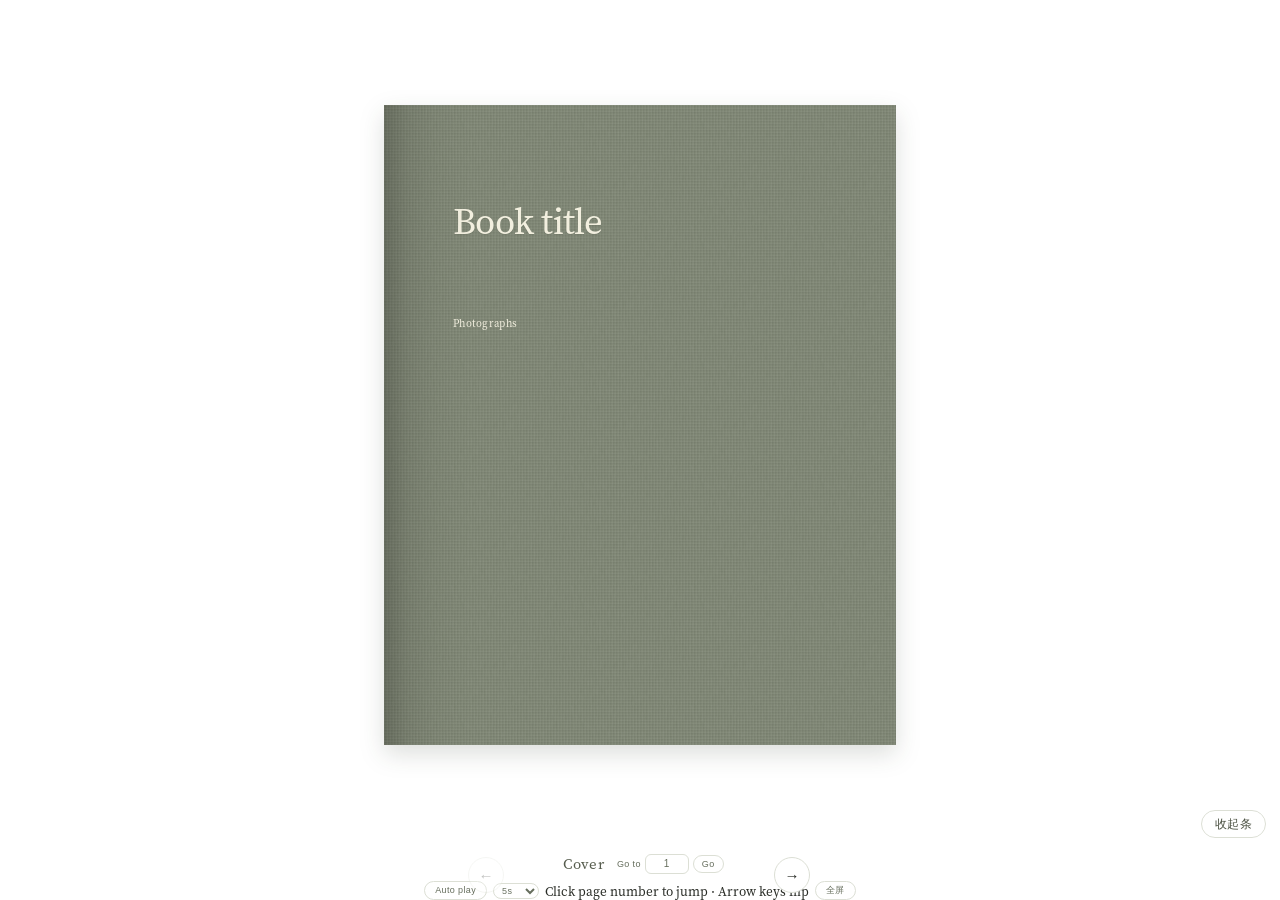
<file: runtime/index.html>
<!doctype html>
<html lang="en">
<head>
  <meta charset="utf-8">
  <meta name="viewport" content="width=device-width,initial-scale=1">
  <title>Book title</title>
  <link rel="stylesheet" href="styles.css">
</head>
<body>
<main class="room">
  <header class="book-header">
    <span>Photographs</span><h1>Book title</h1><span id="orientation">Open spread</span>
  </header>
  <section class="stage" aria-label="Interactive photo book">
    <div class="book-rig">
      <div id="book" class="book" data-page-width="512" data-page-height="640">
        <article class="book-page art-page cloth recto" data-density="hard" aria-label="Front cover">
          <h2 class="cover-title">Book title</h2><p class="cover-subtitle">Photographs</p>
        </article>
        <article class="book-page art-page endpaper verso" aria-label="Page 1"></article>
        <article class="book-page art-page paper recto" aria-label="Page 2">
          <div class="title-block"><h2>Book title</h2><p>Photographs</p></div>
        </article>
        <article class="book-page art-page paper verso" aria-label="Page 3"></article>
        <article class="book-page art-page paper recto" aria-label="Page 4">
          <figure class="plate medium"><!-- Insert a user photograph with descriptive alt text. --></figure>
        </article>
        <article class="book-page art-page paper verso" aria-label="Page 5">
          <div class="colophon"><p>Book title</p><p>Photographs and credits</p></div>
        </article>
        <article class="book-page art-page endpaper recto" aria-label="Page 6"></article>
        <article class="book-page art-page cloth verso" data-density="hard" aria-label="Back cover">
          <span class="back-mark">Book title</span>
        </article>
      </div>
    </div>
  </section>
  <footer class="controls" aria-label="Book controls">
    <button id="previous" type="button" aria-label="Previous page">←</button>
    <!-- ★ Phase 28：中间那列从**五行**压成**两行**（佘先生：「上下宽度压缩一半」）。
         第 1 行 = 状态 + 跳到第 N 页（都是"页数"这一件事）；
         第 2 行 = 自动翻页 + 其速度下拉（他点名要同一行）。
         两行之外不再各占一行：说明小字挪进第 2 行，窄窗口由 CSS 藏掉。
         ⚠ .jump-row 必须保持在 #page-auto **之前**（DOM 顺序 + 几何位置都有断言守着）。 -->
    <div class="status">
      <div class="status-row nav-row">
        <!-- 点页码 → 就地变输入框（Phase 19）。原来独占一行，Phase 28 起与常驻跳页并排。 -->
        <button id="page-jump" type="button" class="page-jump" aria-label="Go to page"
                title="Click to type a page number"><span id="page-status" aria-live="polite">Cover</span></button>
        <input id="page-input" class="page-input" type="text" inputmode="numeric" autocomplete="off"
               spellcheck="false" aria-label="Type a page number and press Enter" hidden>
        <!-- 跳到指定页（Phase 26）：常驻入口，一眼看得见。 -->
        <div class="jump-row">
          <label class="jump-row-k" for="page-select">Go to</label>
          <input id="page-select" class="page-select" type="text" inputmode="numeric"
                 autocomplete="off" spellcheck="false" aria-label="Type a page number">
          <button id="page-go" class="page-go" type="button">Go</button>
        </div>
      </div>
      <div class="status-row auto-row">
        <!-- 自动翻页开关（Phase 20）：默认关（aria-pressed="false"、文案=未播放态），
             点了才开始自动翻。文本 / data-stop-* 是两套文案，由 flipbook.js 换用。
             title 里的 {n} 由 flipbook.js 换成当前秒数 —— 调过速度之后
             那句提示不能还停在 5。 -->
        <button id="page-auto" type="button" class="page-auto" aria-pressed="false"
                data-stop-label="Stop auto play" data-stop-title="Click to stop auto play"
                title="Auto play: {n}s per page">Auto play</button>
        <!-- 自动翻页调速（Phase 23 起 2~10 秒/页；Phase 26 补了最快的 1 秒档，
             现在共 10 档，默认仍是 5 秒）。
             少了它（老成品 HTML）就退回 5 秒，行为与 Phase 20 一致。 -->
        <select id="page-auto-speed" class="page-auto-speed" aria-label="Auto play speed"
                title="Seconds per page (1-10)">
          <option value="1">1s</option>
          <option value="2">2s</option>
          <option value="3">3s</option>
          <option value="4">4s</option>
          <option value="5" selected>5s</option>
          <option value="6">6s</option>
          <option value="7">7s</option>
          <option value="8">8s</option>
          <option value="9">9s</option>
          <option value="10">10s</option>
        </select>
        <small>Click page number to jump · Arrow keys flip</small>
      </div>
    </div>
    <!-- Phase 28：到头之后再点它 = 整本翻回封面，所以它**不再**在末页变灰。 -->
    <button id="next" type="button" aria-label="Next page">→</button>
  </footer>
</main>
<script src="vendor/page-flip.browser.js"></script>
<script src="flipbook.js"></script>
</body>
</html>
</file>
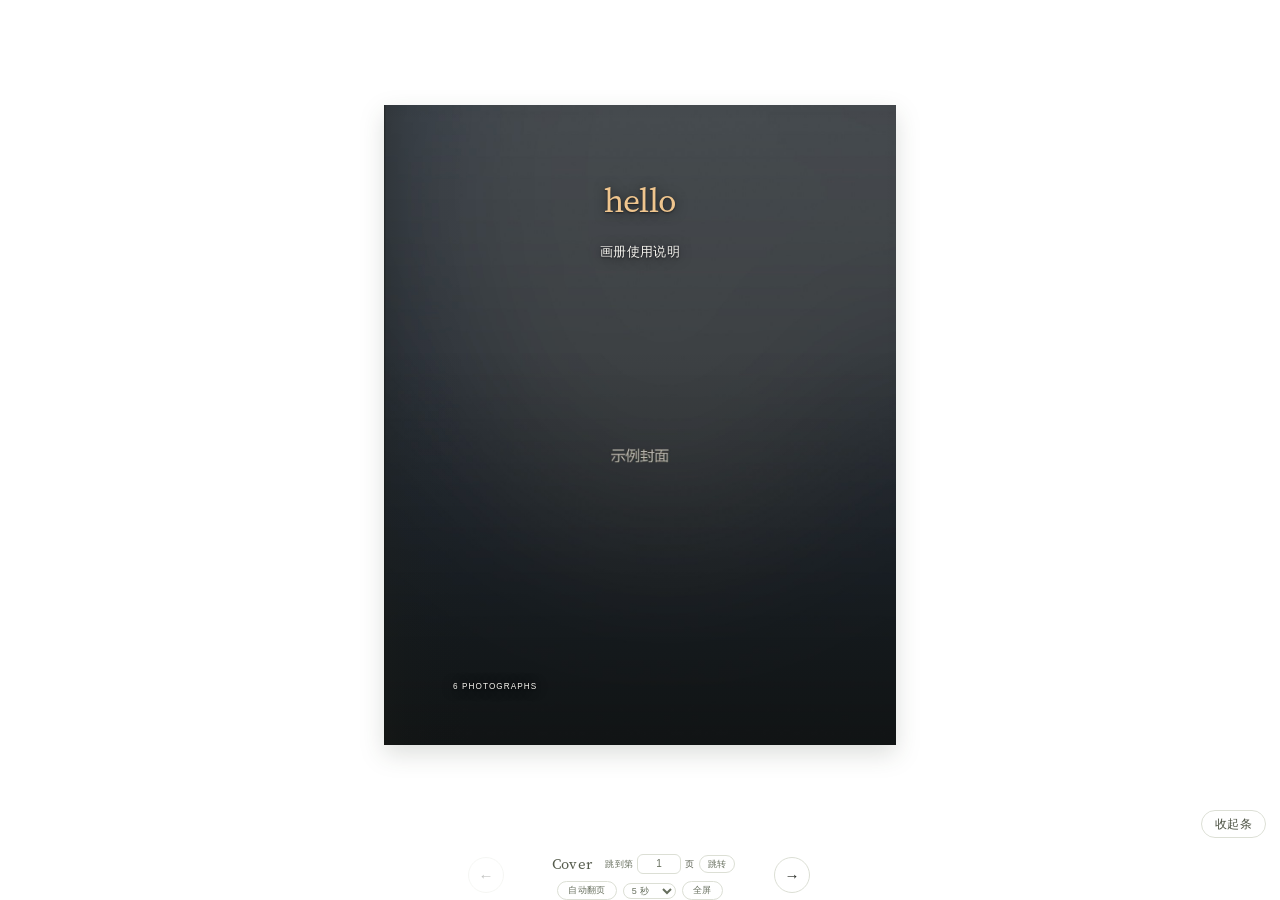
<file: android/app/src/main/assets/books/guide/index.html>
<!doctype html>
<html lang="zh-CN">
<head>
  <meta charset="utf-8">
  <meta name="viewport" content="width=device-width,initial-scale=1">
  <title>hello</title>
  <link rel="stylesheet" href="styles.css">
  <style>.art-page[aria-label="封面"]{--ct-title-color:#EFC58E;--ct-title-x:50%;--ct-title-y:12%;--ct-title-align:center;--ct-title-r:auto;--ct-title-shift:translateX(-50%);--ct-title-size:6.6cqw;--ct-title-family:var(--book-serif);--ct-subtitle-color:#F7F6F0;--ct-subtitle-x:50%;--ct-subtitle-y:21.5%;--ct-subtitle-align:center;--ct-subtitle-r:auto;--ct-subtitle-shift:translateX(-50%);--ct-subtitle-size:2.5cqw;--ct-subtitle-family:var(--book-serif)}</style>
</head>
<body>
<main class="room">
  <header class="book-header">
    <span>画册使用说明</span><h1>hello</h1><span id="orientation">Open spread</span>
  </header>
  <section class="stage" aria-label="可翻页的摄影集">
    <div class="book-rig">
      <div id="book" class="book" data-page-width="512" data-page-height="640">
        <article class="book-page art-page photo recto" data-density="hard" style="--ct-title-color:#EFC58E;--ct-title-x:50%;--ct-title-y:12%;--ct-title-align:center;--ct-title-r:auto;--ct-title-shift:translateX(-50%);--ct-title-size:6.6cqw;--ct-title-family:var(--book-serif);--ct-subtitle-color:#F7F6F0;--ct-subtitle-x:50%;--ct-subtitle-y:21.5%;--ct-subtitle-align:center;--ct-subtitle-r:auto;--ct-subtitle-shift:translateX(-50%);--ct-subtitle-size:2.5cqw;--ct-subtitle-family:var(--book-serif)" aria-label="封面">
          <figure class="plate"><img src="assets/photos/01-01.jpg" alt="第 0 张照片（竖构图）" width="853" height="1280" loading="eager" decoding="async" fetchpriority="high"></figure>
          <div class="cover-scrim"></div>
          <span class="outer-y top" aria-hidden="true"></span>
          <span class="outer-y bottom" aria-hidden="true"></span>
          <span class="outer-x right" aria-hidden="true"></span>
          <h2 class="cover-title">hello</h2>
          <p class="cover-subtitle">画册使用说明</p>
          <p class="cover-foot">6 PHOTOGRAPHS</p>
        </article>
        <article class="book-page art-page photo verso" aria-label="图 1">
          <figure class="plate large"><img src="assets/photos/02-02.jpg" alt="第 1 张照片（竖构图）" width="853" height="1280" loading="eager" decoding="async"></figure>
          <span class="outer-y top" aria-hidden="true"></span>
          <span class="outer-y bottom" aria-hidden="true"></span>
          <span class="outer-x right" aria-hidden="true"></span>
          <p class="folio"> 2</p>
        </article>
        <article class="book-page art-page photo recto" aria-label="图 2">
          <figure class="plate large"><img src="assets/photos/03-03.jpg" alt="第 2 张照片（竖构图）" width="853" height="1280" loading="eager" decoding="async"></figure>
          <span class="outer-y top" aria-hidden="true"></span>
          <span class="outer-y bottom" aria-hidden="true"></span>
          <span class="outer-x left" aria-hidden="true"></span>
          <p class="folio"> 3</p>
        </article>
        <!-- ★ R40（2026-10-16，佘先生三次指示 + 一次纠偏）：
               「先改原来的第四页」「在第四页和第五页的中间加一页」
               「样式参照已有的格式」「不要在中间有空白页」「不要版权页那一张多余的」
             ⇒ 第 4 页 = 书架说明卡、第 5 页 = 翻页说明卡，两页都是**图片页**
               （与图 1/图 2 同款 plate 结构）；文字是渲染进图里的，与现有 6 张卡
               同一套版式（853×1280、米白纸底、上下暖金细线带菱形、居中楷体两行、
               底部页码），由 `tools/_render_guide_card.py` 照 02-02.jpg 像素反推
               的参数渲出。
             ⚠ 不要再往这两页塞 HTML 文字（`.colophon`）：① 壳层 layout.js 第 20)
               条把 colophon 整块 display:none（真机上是空白页）；② 老内核不认
               cqw 字号。文字烤进图里，这两个坑都不存在。
             ⚠ 页码：卡片内页码 = 书内 folio − 1（与现有 6 张卡同一口径，
               02-02 卡是"1"而书里 folio 是 2）；页脚那层 `.folio` 照旧保留
               （第八轮他明说"页码留"）。 -->
        <article class="book-page art-page photo verso" aria-label="书架说明">
          <figure class="plate large"><img src="assets/photos/04-04.jpg" alt="书架是您放置画册的地方，其中的教学画册可以隐藏" width="853" height="1280" loading="eager" decoding="async"></figure>
          <span class="outer-y top" aria-hidden="true"></span>
          <span class="outer-y bottom" aria-hidden="true"></span>
          <span class="outer-x right" aria-hidden="true"></span>
          <p class="folio"> 4</p>
        </article>
        <article class="book-page art-page photo recto" aria-label="翻页说明">
          <figure class="plate large"><img src="assets/photos/07-07.jpg" alt="画册可以手动翻页，也可以自动翻页，速度可以调节" width="853" height="1280" loading="eager" decoding="async"></figure>
          <span class="outer-y top" aria-hidden="true"></span>
          <span class="outer-y bottom" aria-hidden="true"></span>
          <span class="outer-x left" aria-hidden="true"></span>
          <p class="folio"> 5</p>
        </article>
        <article class="book-page art-page photo verso" aria-label="图 4">
          <figure class="plate large"><img src="assets/photos/05-05.jpg" alt="第 4 张照片（竖构图）" width="853" height="1280" loading="eager" decoding="async"></figure>
          <span class="outer-y top" aria-hidden="true"></span>
          <span class="outer-y bottom" aria-hidden="true"></span>
          <span class="outer-x right" aria-hidden="true"></span>
          <p class="folio"> 6</p>
        </article>
        <article class="book-page art-page photo recto" aria-label="图 5">
          <figure class="plate large"><img src="assets/photos/06-06.jpg" alt="第 5 张照片（竖构图）" width="853" height="1280" loading="eager" decoding="async"></figure>
          <span class="outer-y top" aria-hidden="true"></span>
          <span class="outer-y bottom" aria-hidden="true"></span>
          <span class="outer-x left" aria-hidden="true"></span>
          <p class="folio"> 7</p>
        </article>
        <article class="book-page art-page cloth recto" data-density="hard" aria-label="封底">
          <span class="back-mark">hello</span>
        </article>
      </div>
    </div>
  </section>
  <footer class="controls" aria-label="翻页控制">
    <button id="previous" type="button" aria-label="上一页">←</button>
    <!-- ★ Phase 28：中间那列从**五行**压成**两行**（佘先生：「查看画册时的那个页数和
         自动翻页UI组块太大了，上下宽度压缩一半，要让图片占据画面的绝大部分，比如那个
         自动翻页和其速度组块完全可以放在同一行，跳转页面的组块做成一行」）。
         第 1 行 `.nav-row`  = 状态（老入口：点页码变输入框）+ 常驻「跳到第 N 页」；
         第 2 行 `.auto-row` = 自动翻页开关 + 它的速度下拉；
         Phase 28 时说明小字挪进第 2 行末尾，窄窗口由 CSS 藏掉。
         改前脚部实测 121.2px → 改后实测 **46.6px**（6 档窗口量下来都是这个数）。
         ★ Phase 31：佘先生说脚部那行说明小字不美观 ⇒ **整行删掉**（不是藏起来）。
         ⚠ 注释里也别把那行字的原文写出来：核心层「成功Y」有一条判据扫整个
         HTML 模板、不许那句话再出现，注释命中同样算（findings 71 同族的坑）。
         ⚠ .jump-row 仍必须排在 #page-auto **之前**：DOM 顺序与几何位置都有断言守着。 -->
    <div class="status">
      <div class="status-row nav-row">
        <button id="page-jump" type="button" class="page-jump" aria-label="跳转到指定页"
                title="点击输入页码，回车跳转"><span id="page-status" aria-live="polite">Cover</span></button>
        <input id="page-input" class="page-input" type="text" inputmode="numeric" autocomplete="off"
               spellcheck="false" aria-label="输入页码后按回车跳转" hidden>
        <!-- 跳到指定页（Phase 26）：佘先生「在查看画册的界面的选择查看的页数的功能
             恢复，就设计在自动翻页的组块的上方，注意布局协调」。
             原来跳页只有一个"点页码 → 就地变输入框"的隐藏入口（#page-jump），
             功能是在的，但看不出来。这里补一个常驻入口 —— Phase 28 起它与状态
             并排在同一行，不再自己占一行。 -->
        <div class="jump-row">
          <label class="jump-row-k" for="page-select">跳到第</label>
          <input id="page-select" class="page-select" type="text" inputmode="numeric"
                 autocomplete="off" spellcheck="false" aria-label="输入页码，回车跳转">
          <span class="jump-row-u">页</span>
          <button id="page-go" class="page-go" type="button">跳转</button>
        </div>
      </div>
      <div class="status-row auto-row">
        <!-- 自动翻页开关（Phase 20）：默认关（aria-pressed="false"、文案=未播放态），
             点了才开始自动翻。按钮文本 / data-stop-* 是"未播放 / 播放中"两套文案，
             由 flipbook.js 换用，所以这里不要把它们写进别的脚本里。
             title 里的 {n} 由 flipbook.js 换成当前秒数 —— 调过速度后提示语不能还停在 5。 -->
        <button id="page-auto" type="button" class="page-auto" aria-pressed="false"
                data-stop-label="停止自动翻页" data-stop-title="点击停止自动翻页"
                title="自动翻页：每 {n} 秒翻一页">自动翻页</button>
        <!-- 自动翻页调速（Phase 23 起 2~10 秒/页；Phase 26 补了最快的 **1 秒**档，
             现在共 10 档；默认仍是 5 秒 ⇒ 没动过速度的成品与上一版一字不差）。
             少了它（老成品 HTML）就退回 5 秒，行为与 Phase 20 一致。 -->
        <select id="page-auto-speed" class="page-auto-speed" aria-label="自动翻页速度"
                title="每页停几秒（1~10 秒）">
          <option value="1">1 秒</option>
          <option value="2">2 秒</option>
          <option value="3">3 秒</option>
          <option value="4">4 秒</option>
          <option value="5" selected>5 秒</option>
          <option value="6">6 秒</option>
          <option value="7">7 秒</option>
          <option value="8">8 秒</option>
          <option value="9">9 秒</option>
          <option value="10">10 秒</option>
        </select>
      </div>
    </div>
    <!-- Phase 28：翻到最后一跨页之后再点它 = 合上封底；合上之后再点它 = **整本翻回封面**，
         所以它不再在末页变灰（原来末页它是 disabled，点了没反应）。 -->
    <button id="next" type="button" aria-label="下一页">→</button>
  </footer>
</main>
<script src="vendor/page-flip.browser.js"></script>
<script src="flipbook.js"></script>
</body>
</html>
</file>
<file: runtime/styles.css>
@import url("style/book-style.css");
:root { --page-ratio: .8; color: var(--ink); background: #fff; font-family: var(--book-serif); font-synthesis: none; }
* { box-sizing: border-box; }
html, body { margin: 0; min-height: 100%; }
body { overflow: hidden; background: #fff; }
button { color: inherit; font: inherit; }
/* ★★★ Phase 32：页面从「留出上下的边距」改成「整屏铺开」★★★
 *
 * 起因是佘先生的第二条要求：「图片放大时要全屏显示，注意不是窗口大小不变而图片
 * 只放大一部分」。查下来发现根子有两层，这是外面那一层：
 *
 *   原来 `.room` 有 padding（上 22px 下 20px 左右 24px），标题条还在正常文档流里
 *   占了一行（实测 21px）⇒ 书的上下左右四面都被"框"住。
 *   在这种版面下，缩放做得再对，能铺到头的也只有**页面本身**那 512×640 的一小块，
 *   永远到不了屏幕边缘 —— 用户看到的就是"窗口大小不变、图片只放大一部分"。
 *
 * ⇒ 把标题条改成**浮在画面之上**（position:absolute），页面不留边距，
 *   于是 `.stage` 就是整个视口，书也就能铺到四面屏幕边。
 *   ⚠ 浮起来的标题条必须 `pointer-events:none`：它的整行宽度横在书上方，
 *     不关掉的话顶部那一条的拖拽翻页会失效（书页收不到 pointerdown）。
 *   ⚠ 控制条反过来要留在文档流里（grid 的第三行）—— 那台机器不能为了"更沉浸"
 *     把翻页控件遮掉，他在矮窗口下要用它跳页。
 *
 * 书本身仍然保持"跨页按比例装进可用空间"（`.book-rig` 那条公式没动）：
 * 这一步只改**可用空间有多大**，不改书怎么算尺寸。
 * 要"铺满整屏"的是**放大之后的照片**，不是这本书的初始大小 ——
 * 书一进来就顶到四面边的话，封面会被切掉一半，那不是他要的。 */
.room { position: relative; display: grid; grid-template-rows: minmax(0, 1fr) auto; height: 100dvh; padding: 0; }
/* ★ Phase 32：标题条浮在画面上（不再占一行高度），见上面 `.room` 那段。
   ⚠ `pointer-events: none` 不是可选项：它铺满整幅宽，开着的话书最上面那一条
     收不到 pointerdown ⇒ 拖拽翻页/双击在那里会失灵。 */
.book-header { position: absolute; top: 0; left: 0; right: 0; z-index: 20; padding: 18px 24px 0; pointer-events: none; display: grid; grid-template-columns: 1fr auto 1fr; align-items: center; gap: 20px; max-width: 1100px; margin: 0 auto; }
/* ★ Phase 33：整行不显示 —— 佘先生「画册的图片上不要有深圳那两个文字…图片上不要添加
   文字，除了页码」（他补了一句「注意不是封面的文字」⇒ 封面上的书名照旧保留）。
   这一条 Phase 32 改成浮起之后正好横在画面上、压着照片顶部，翻页时很显眼。
   ⚠ 只追加一条覆盖规则、**上面那条一个字都不改**：同步脚本按"这个选择器 + position
     那对词"盯着它，整段替换会把那条对账判据顶红。
   ⚠ 用 CSS 藏掉而不是删 HTML：删结构要重出成品，藏一下只同步 CSS 就够（findings 66）。 */
.book-header { display: none; }

/* ★★ Phase 36：双击那一趟改成「逐页急翻 5 下 + 瞬间切到终点」 ★★
 *
 * 佘先生看到 Phase 34/35 的“整叠方块转 180°”之后的反馈：「一整块转半圈太机械」
 *   ⇒ 那套（三面方块 + 衬底白纸 + perspective）**整套退役**，相关规则已从这里删干净
 *     （真代码里不许再出现 stack-flip / stack-mask / --slab- 任何字面量，判据按零来卡）。
 * 现在的动效**全部交给翻页库自己画**（flipNext / flipPrev），产品这边不再自绘任何 DOM，
 *   所以这一段没有样式可写 —— 留着这段注释只为说明“为什么这儿是空的”。
 *
 * ⚠ 本文件**不许**写“内阴影”的组合字面量（把 inset 塞进 box-shadow）—— 契约测试会
 *   全文扫它（html-contract.test.mjs 里那条 doesNotMatch），**连注释里都不能写全**
 *   （正则是全文匹配，注释也算）。本文件的老教训：**要说明就绕开原词**。
 *   （2026-09-28 踩过一次：说明文命中了自己的判据，契约层当场 3/4。）
 */
/* ★★★ Phase 35：双击画册里的照片 = **单张全屏看**（灯箱）★★★
 *
 * 佘先生 2026-09-29：「双击画册中的图片可以**单独一个图片显示**，在单击右上角
 *   **叉号**退出当前图片的显示，放大的效果也是**光标位置为中心**放大」。
 *
 * ⚠ 这一套 DOM 全部由 flipbook.js 现拼（`createElement`），**模板里一行不加** ——
 *   不改模板就不用重出成品，老书只要同步 CSS/JS 就能拿到这个功能。
 * ⚠ 图片的位移/缩放与书页那套**同一套量纲**：`transform-origin: 0 0`，
 *   位移 = 目标位置 − 1 倍的落位（见 flipbook.js 里 `applyZoom` 上面那段长注释）。
 *   别另写一套 —— 两套量纲并存正是当初"放大时左右晃"的根因（findings 91）。
 */
.lightbox {
  position: fixed;
  inset: 0;
  z-index: 300;
  background: rgb(16 18 14 / 95%);
  user-select: none;
}
.lightbox[hidden] { display: none; }
.lightbox__img {
  position: absolute;
  top: 0;
  left: 0;
  transform-origin: 0 0;
  will-change: transform;
  -webkit-user-drag: none;
}
.lightbox__close {
  position: absolute;
  top: 14px;
  right: 16px;
  width: 40px;
  height: 40px;
  padding: 0;
  border: 1px solid rgb(255 255 255 / 28%);
  border-radius: 50%;
  background: rgb(255 255 255 / 12%);
  color: #fff;
  font: 400 22px/1 var(--book-sans);
  cursor: pointer;
}
.lightbox__close:hover { background: rgb(255 255 255 / 24%); }
.lightbox__close:focus-visible { outline: 2px solid #fff; outline-offset: 2px; }
.book-header h1 { margin: 0; font: 400 16px/1.3 var(--book-serif); letter-spacing: -.01em; }
.book-header a, .book-header span { font: 400 10px/1.4 var(--book-sans); color: #6e7365; text-decoration: none; }
.book-header span:last-child { text-align: right; }
/* ★★★ Phase 27：书不许再压到底部控制条 —— 这里从「估算」改成「实量」★★★
 *
 * 原来 `.book-rig` 的高度是 `min(calc(100dvh - 140px), 640px)`，
 * 那个 140px 是「给上下两条留位置」的**写死估计**（原注释：Reserve room for navigation）。
 * 当时脚部只有「页码 / 一行小字 / 自动翻页 / 调速」四行、高约 79px，140px 勉强够。
 * Phase 26 往脚部加了第五行（常驻的跳页控件）之后，脚部实测涨到 121px，就**不够了**。
 *
 * 真浏览器实测（书底越出控制条顶多少）：
 *     1440×900  −38px（唯一一档不重叠）
 *     1280×800  **+40px**
 *     1100×720  **+60px**（并且正好压住那行跳页控件：x 重叠 164px / y 重叠 3.4px）
 *     1024×768  **+51px**
 *      900×600  **+60px**（同样压住跳页控件）
 *      760×620  **+42.5px**
 * 窗口越矮越明显 —— 而矮窗口恰恰是最需要把版面让出来的情形。
 *
 * ⇒ 不再估。把 `.stage` 声明成**尺寸查询容器**，`100cqh` 就是「这个席位里真正还剩多少高」，
 *   宽、高两个公式都改用它。这样以后往控制条里再加东西，书会自己缩，不会再压上去。
 *
 * ⚠ 宽也必须一起改：库是 `size: "stretch"`（按宽推高），只收高度不收宽度的话，
 *   宽度照样把书撑高 —— 还是压。
 * ⚠ 这里是本文件唯一一处尺寸查询容器；`.art-page` 上那个 `container-type: inline-size`
 *   在书页内部，两者互不影响。
 * ⚠ 本文件受上游契约约束，有两条全文正则扫整个文件（见下面跳页控件那段的说明），
 *   注释里也不能写出被禁的字面量。 */
/* ★ Phase 32：`.stage` 现在就是"控制条以上的整个画面"（`.room` 第一行 = 1fr，
   页面已无 padding）⇒ 书能占的席位比 Phase 27 时大得多。
   padding 保留 4px 只是防止书的投影被裁到边缘，不是留白。 */
.stage { position: relative; display: grid; place-items: center; min-height: 0; padding: 4px 0; container-type: size; }
/* PageFlip derives leaf height from width —— 可用高度取 100cqh，见上。 */
.book-rig { display: grid; place-items: center; width: min(100%, calc(100cqh * var(--page-ratio) * 2), calc(640px * var(--page-ratio) * 2)); height: min(100cqh, 640px); }
.book { position: relative; isolation: isolate; filter: drop-shadow(0 9px 12px rgb(29 37 21 / 15%)); transition: translate 760ms ease; }
/* 拖拽翻页进行中：外层不要挂过渡，否则和库每帧改写内部 transform 相互打架，
   在拖拽起步和松手两处各抖一下。由 runtime/flipbook.js 在 pointerdown/up 上打标记。 */
.book[data-dragging] { transition: none; }

/* ============================================================================
   书脊折痕阴影（fold shadow）—— 翻页时贴着书脊的那一道暗
   ============================================================================

   为什么自己加一层，详见 runtime/flipbook.js 末尾那段注释。一句话：
   库自带的两层 fold 阴影实测落点距书脊 106~230px，**书脊附近恰好一点都没有**，
   所以调 maxShadowOpacity 只会把两条错位的灰带加深（观感是脏，不是折痕）。

   这一层是绝对定位的对称渐变，以书本正中（50%）为轴心。它挂在 #book 下、
   .stf__wrapper 之后，所以天然盖在所有书页之上；只在翻页期间由 JS 改 opacity，
   静止跨页时 opacity 恒为 0 —— 原来已经调好的静态观感一点都不受影响。

   宽度 110px × 2：比相邻两页上那条 20%（=102px）的书脊过渡带略宽一点，
   两者的暗部重叠在一起，视觉上是一条连续的凹槽而不是两个独立的色块。
   实测对比过 132 / 176 / 220 / 264px 四种宽度：220px 的过渡最像真实书脊，
   再窄就变成一条"画上去的黑杠"，再宽则淡到看不出。 */
.fold-shade {
  position: absolute;
  top: 0;
  bottom: 0;
  left: 50%;
  z-index: 60;                 /* 高于库给书页的 z-index（startZIndex 10 起） */
  width: calc(110px * 2);
  translate: -50% 0;
  pointer-events: none;        /* 绝不抢走翻页/拖拽的指针事件 */
  opacity: 0;                  /* 静止时完全不可见；翻页期间由 JS 驱动 */
  will-change: opacity;        /* 让每帧只走合成器，不触发布局与重绘 */
  /* 渐变里直接写成 100% 满值，于是「最深处的暗度」就等于 JS 那个 peak，
     一个数一个含义，以后要调深浅只动 flipbook.js 里的 FOLD_SHADE_PEAK。
     中间那条 50% 的双侧对称线就是书脊本身。 */
  background: linear-gradient(
    to right,
    rgb(18 20 15 / 0%) 0%,
    rgb(18 20 15 / 52%) 32%,
    rgb(18 20 15 / 100%) 50%,
    rgb(18 20 15 / 52%) 68%,
    rgb(18 20 15 / 0%) 100%
  );
}

/* 单页（竖屏）模式没有书脊，这一层不适用 */
.book[data-layout="portrait"] .fold-shade { display: none; }

/* 让 .stf__block 撑满 .book，并把库的 autoSize padding 排除出高度计算。

   背景（含一次被证伪的猜测，留在这里防止后人重走弯路）：

   库在 autoSize 模式下给 .stf__wrapper 写内联样式
   `padding-bottom: height / width * 100%`（landscape 再除以 2）来"撑高"容器。
   这个百分比按 wrapper 自身宽度解析，而 wrapper 宽度已是整本书宽（1024px），
   于是 640/512/2 × 100% = 62.5% → 实际得到 640px 的 padding-bottom，
   叠在一个本来就已经 640px 高的盒子上。看起来很像"重复计算"，当时也确实
   按这个方向去改了 —— 但它是错的，见下面两条实测结论。

   ✗ 证伪一：这是不是导致「翻页歪斜」的原因？不是。
     翻页歪斜的真正原因是 flipNext/flipPrev 传了 "bottom"（见 runtime/flipbook.js
     顶部那段注释），跟布局高度完全无关。

   ✗ 证伪二：翻页中途 getBoundingClientRect() 报的高度会从 648px 涨到 860px，
     当时以为是上面这个 padding 撑出来的。不是 —— 那是 rotateY 在
     perspective: 2000px 下正常的透视投影外接矩形变大，而全程
     offsetHeight 始终精确等于 640px、offsetWidth 等于 512px，布局没有变。

   ★ 所以：不要试图把 padding-bottom 改成 0。
     实测 padding-bottom: 0 !important 会让 .stf__wrapper 的 height 塌成 0，
     整本书直接从 640px 缩水到 358px。老老实实保留库写的 padding。

   这条规则本身是良性且推荐的：.stf__block 在库里本来就是 position: absolute，
   这里只是把它显式钉满 .book，让 padding 不参与父链高度计算、
   消除潜在的尺寸歧义。留着它没有副作用。 */
.book .stf__block { position: absolute; inset: 0; width: 100%; height: 100%; }
.book[data-layout="landscape"][data-edge="front"] { translate: -25% 0; }
.book[data-layout="landscape"][data-edge="back"] { translate: 25% 0; }
.book-page { position: relative; overflow: hidden; background: var(--paper); }
/* 触屏上拖拽翻页时，不要让浏览器把横向拖动当成页面滚动/回弹去抢事件。
   库已经用 preventDefault 挡了一部分，但 touch-action 在更早的阶段就把它定死，
   是消除「拖到一半顿一下」最有效的一招。 */
.book, .book-page, .stf__block, .stf__item { touch-action: none; }
/* ★ 跨页过渡带（书脊渐变）的几何在这里统一决定 —— 具体颜色只在 style/book-style.css 里写一次。
   这条规则必须留在本文件：契约测试要求 styles.css 里出现
   「.book-page.--left::before」「z-index:3」「linear-gradient(to left|right)」。
   宽度 20%：512px 页面上约 102px，两侧各一条 —— 书脊的厚度感更明显。 */
.book-page.--left::before, .book-page.--right::before { position: absolute; inset-block: 0; z-index: 3; width: 20%; content: ""; pointer-events: none; }
.book-page.--left::before { right: 0; background: linear-gradient(to left, rgb(28 30 24 / 0%), transparent); }
.book-page.--right::before { left: 0; background: linear-gradient(to right, rgb(28 30 24 / 0%), transparent); }
/* ============================================================================
   翻页控制条的外框（Phase 28 起是**两行**，见下面 .status-row）
   ============================================================================

   佘先生（Phase 28）：「查看画册时的那个页数和自动翻页UI组块太大了，上下宽度压缩
   一半，要让图片占据画面的绝大部分，比如那个自动翻页和其速度组块完全可以放在
   同一行，跳转页面的组块做成一行」。

   改之前脚部实测 **121.2px**，是竖排的五行：
       ① 状态（Cover / 102 / 103）  ② 一行说明小字  ③ 跳到第 N 页
       ④ 自动翻页                  ⑤ 5 秒（速度下拉）
   改之后是**两行**（见 .status-row 那段注释里的尺寸账），中间那列也因此放宽
   280 → 344px —— 行数少了一半，宽度不够会把行挤到换行，反而更高。

   ⚠ 本文件受上游契约约束，有两条**全文正则**会扫整个 styles.css：
     ① 不许出现某个「内阴影」写法的字面量；② 不许出现「book + 连字符 + gutter」
     那个类名。这两条**连注释里都不能写出字面量**（正则是全文匹配，注释也算），
     要说明就绕开原词。 */
.controls { display: grid; grid-template-columns: 38px 1fr 38px; align-items: center; gap: 16px; width: min(100%, 344px); margin: auto; }
.controls button { border: 1px solid #dcdfd5; border-radius: 50%; width: 36px; height: 36px; padding: 0; background: #fff; font: 400 15px var(--book-sans); cursor: pointer; }
.controls button:disabled { opacity: .28; cursor: default; }
.status { display: grid; gap: 4px; text-align: center; }
/* ★ Phase 31：页码（"02 / 103"）放大、字形改圆滑（佘先生：「图片的页码显示
   大一些，但是数字要圆滑美观」）。
     - 字号 10px → **15px**：原来那行小到要凑近看，而"现在在第几页"是看画册时
       最常瞄一眼的东西。
     - 字形改用**衬线体**（和书名、书页同一族）：衬线数字的笔画有粗细变化、
       收笔带弧，比无衬线那套方头方脑的数字圆滑耐看 —— 这正是他要的"圆滑"。
     - `tabular-nums`：数字等宽 ⇒ 从 "09" 跳到 "10"、"99" 跳到 "100" 时
       整行不会左右抖一下（衬线体的数字默认不等宽，不加这条翻页时会明显晃）。
     - 颜色顺手压深一档：字号大了，原来的浅灰在白底上会显得发虚。
   ⚠ 那行说明小字的样式 Phase 31 已经连规则一起删了（HTML 里那行字也删了）。
     以后要加脚部提示，别去翻旧账 —— 而且**注释里也不要写出那条规则的名字**：
     重出对账会全文扫这个文件，注释命中同样算没删干净（findings 71 同族）。 */
.status span { font: 400 15px/1.4 var(--book-serif); font-variant-numeric: tabular-nums; letter-spacing: .02em; color: #565c4d; }

/* ----------------------------------------------------------------------------
   两行布局（Phase 28）
   ----------------------------------------------------------------------------

   第 1 行 `.nav-row`：状态（点它才变输入框的老入口）+ 常驻的「跳到第 N 页」——
       两者本来就是"页数"这一件事，合成一行。
   第 2 行 `.auto-row`：自动翻页开关 + 速度下拉 —— 佘先生点名要同一行。

   尺寸账（对照改前的 121.2px，下面这几个数是**真浏览器量出来的**，不是估的）：
       第 1 行 24px（最高的是"跳到第 [__] 页 [跳转]"那条）
       第 2 行 18.6px（小药丸 19px / 下拉 18px）
       两行 + 一个 4px 间隙 = **46.6px** ⇒ 改前的 **38%**（要求是"压缩一半"）
   ⚠ 量出来是 24px 而不是"看着像的 20px"：`.controls button` 给页码按钮的
     36px 见方要在 `.status .page-jump` 里显式收回来，否则行里会留 16px 的
     隐形空白（控制条 46.6 → 62.6，而肉眼看不出是谁占的）。
   中间那列宽度账：
       .nav-row  状态 ≤72 + 间距 6 + 跳页组块 ≈126 ⇒ ≤ 205px
       .auto-row 开关 56 + 下拉 40 + 间距 6 ⇒ ≈ 102px
       列宽 344 − 两侧箭头(38×2) − 两处 16px 间距 = 236px ⇒ 第 2 行放得下。

   ★ Phase 31 两处变动：
     ① 那行说明小字**整行删掉**（佘先生：「下方不需要有…这一行字，不美观」），
        所以第 2 行的宽度账里不再有它 —— 上面 102px 是删完之后重新算的。
     ② 页码字号 10 → 15px，第 1 行随之从 24px 变高（实测见下）。
        ⚠ 这两条都**不许**把控制条顶破 61px（= 改前 121.2px 的一半，Phase 28
        定下的判据），也不许把"书占视口 ≥70%"压下去 —— 成品层每段都量。

   ⚠ `.status-row` 用的是 flex：`.page-auto` / `.page-auto-speed` 上原有那两句
     `justify-self: center` 在 flex 容器里不再起作用（它们是给 grid 用的），
     真正让它们"按内容宽居中"的是这里的 `justify-content: center`。 */
.status .status-row {
  display: flex;
  align-items: center;
  justify-content: center;
  gap: 6px;
  min-width: 0;
}
/* 行内元素一律"按自己的内容宽、不许被压扁"：这里是控件（输入框/按钮/下拉），
   被 flex 压扁的话输入框会窄到看不清数字。宁可整行居中后略微探出去一点。 */
.status .status-row > * { flex: 0 0 auto; }

/* ============================================================================
   跳页控件（Phase 19）：点页码 → 就地变成输入框 → 输页数回车跳过去
   ============================================================================

   起因：一本 103 页的画册，想直接看第 60 页要按 59 次「下一页」。

   外观刻意做到最轻：平时看起来**就是原来那行页码文字**（无边框、无底色），
   只有鼠标悬停 / 键盘聚焦时才浮出一圈极淡的底，暗示"这里能点"。
   控制条只有 280px 宽，不适合再塞一个常驻输入框，所以是「就地变身」而不是并排。

   注意：本文件受上游契约约束，有两条**全文正则**会扫整个 styles.css：
     ① 不许出现 box-shadow 的 inset 写法；
     ② 不许出现「book + 连字符 + gutter」那个类名。

   ★★ 这两条连**注释里都不能写出字面量** —— 正则是全文匹配，注释也算。
      这条真踩过两次：我在注释里用字面量解释「它被禁用」，
      结果注释自己把契约判红了（契约层 1/4 失败）。要说明就绕开原词。 */
.status .page-jump {
  display: block;
  /* ★ Phase 28 起它和「跳到第 N 页」并排在**同一行**里，所以宽度改成按内容走；
     原来那个 `width: 100%` 是"上下一列、撑满中间那列"时代的东西，
     留在 flex 行里会把跳页组块挤出去。
     高度也一并收回来：`.controls button` 给的是 36px 见方（那是两侧圆形箭头要的），
     这个"看着像一行文字"的按钮套上 36px 会在行里留下 16px 的隐形空白，
     整个控制条就白白高出 16px。 */
  width: auto;
  height: auto;
  flex: 0 0 auto;
  margin: 0;
  padding: 2px 6px;
  border: 1px solid transparent;
  border-radius: 6px;
  background: none;
  cursor: text;                /* 点它是"要输入"，所以给文本光标而不是手型 */
}
.status .page-jump:hover,
.status .page-jump:focus-visible { border-color: #dcdfd5; background: #fafaf7; }
.status .page-input {
  width: 84px;
  /* Phase 28：这一行现在是 flex，`margin: 0 auto` 的自动外边距会去抢剩余空间、
     把旁边的跳页组块顶到一边，所以改成普通外边距，居中交给 justify-content。 */
  margin: 0;
  flex: 0 0 auto;
  padding: 2px 6px;
  border: 1px solid #6b735d;
  border-radius: 6px;
  background: #fff;
  color: inherit;
  font: 400 10px/1.4 var(--book-sans);
  letter-spacing: .04em;
  text-align: center;
}
.status .page-input:focus-visible { outline: 2px solid #6b735d; outline-offset: 2px; }
/* ★ 必须显式写：上面的 `display: block` 是作者样式，会盖掉 UA 对 [hidden] 的
   `display: none`，不补这一条的话 hidden 属性就完全失效了。 */
.status .page-jump[hidden],
.status .page-input[hidden] { display: none; }

/* ============================================================================
   跳到指定页（Phase 26）：常驻一行，位置在自动翻页组块**上方**
   ============================================================================

   佘先生：「在查看画册的界面的选择查看的页数的功能恢复，就设计在自动翻页的
   组块的上方，注意布局协调」。

   原来是「点页码 → 就地变输入框」（Phase 19），功能一直在，只是**看不出来** ——
   那一行只有一句 9px 的小字，不点开根本不知道能跳页。这里给它一个常驻身位，
   并把尺寸压到和上下两块同一量级，让它仨看起来是竖排在一条线上的一组。

   尺寸账（`.controls` 中间那列约 164px）：标签 27 + 输入框 44 + 单位 9 +
   按钮 34 + 三个 4px 间隙 = 约 126px，留有余量，不挤。

   ⚠ 本文件受上游契约约束，有两条**全文正则**会扫整个 styles.css：
     ① 不许出现 box-shadow 的 inset 写法；② 不许出现「book + 连字符 + gutter」
     那个类名。这两条**连注释里都不能写出字面量**（正则是全文匹配，注释也算），
     要说明就绕开原词。 */
.status .jump-row {
  display: flex;
  align-items: center;
  justify-content: center;
  gap: 4px;
  /* ★ Phase 28：原来这里有 `margin-bottom: 2px`（"和下面的自动翻页拉开一点"）——
     那是**竖排**时代的账。现在它和状态并排在同一行里，留个下边距只会让这一行的
     内容比邻居偏高 1px（flex 的 align-items: center 会连带把整块往上提）。 */
  color: #666e5d;
}
/* `.status span` 那条给的是 10px，这里要的是和按钮同一档的 9px */
.status .jump-row .jump-row-k,
.status .jump-row .jump-row-u { font: 400 9px/1.4 var(--book-sans); letter-spacing: .04em; }
.status .jump-row input {
  width: 44px;
  margin: 0;
  padding: 2px 4px;
  border: 1px solid #dcdfd5;
  border-radius: 6px;
  background: #fff;
  color: inherit;
  font: 400 10px/1.4 var(--book-sans);
  letter-spacing: .04em;
  text-align: center;
}
.status .jump-row input:hover { border-color: #b9bfae; }
.status .jump-row input:focus-visible { outline: 2px solid #6b735d; outline-offset: 2px; }
/* 覆盖 `.controls button` 给的 36px 正圆 —— 这里要一个按内容宽的小胶囊，
   和 #page-auto 同一个长相，只是再小一号。 */
.status .jump-row button {
  width: auto;
  height: auto;
  padding: 2px 8px;
  border: 1px solid #dcdfd5;
  border-radius: 999px;
  background: #fff;
  color: #666e5d;
  font: 400 9px/1.4 var(--book-sans);
  letter-spacing: .04em;
  cursor: pointer;
}
.status .jump-row button:hover { border-color: #b9bfae; }

/* ============================================================================
   自动翻页开关（Phase 20）：默认关，点一下才开始自动翻
   ============================================================================

   佘先生：「再新增一个自动翻页的功能，该功能手动打开」。

   外形上刻意和另外两颗控件区分开：两侧的圆形箭头是"翻一页"，这一颗是**开关**，
   所以做成小药丸 + 常驻淡边框，让人一眼看出它是"可以点的状态"而不是说明文字。
   播放中整个反色（深底浅字）—— 状态就写在按钮自己身上，不用用户去猜、
   也不用额外的提示条。

   ⚠ 本文件受上游契约约束，有两条**全文正则**会扫整个 styles.css：
     ① 不许出现 box-shadow 的 inset 写法；② 不许出现「book + 连字符 + gutter」
     那个类名。这两条**连注释里都不能写出字面量**（正则是全文匹配，注释也算），
     要说明就绕开原词。 */
.status .page-auto {
  justify-self: center;        /* grid 项默认 stretch，用这个才是"按内容宽居中" */
  width: auto;                 /* 覆盖 .controls button 给的 36px 见方 */
  height: auto;
  padding: 2px 10px;
  border: 1px solid #dcdfd5;
  border-radius: 999px;
  background: #fff;
  color: #666e5d;
  font: 400 9px/1.4 var(--book-sans);
  letter-spacing: .04em;
  cursor: pointer;
}
.status .page-auto:hover { border-color: #b9bfae; }
.status .page-auto[aria-pressed="true"] {
  border-color: #6b735d;
  background: #6b735d;
  color: #fbfbf8;
}

/* ============================================================================
   自动翻页调速（Phase 23）：2~10 秒一页，每档 1 秒
   ============================================================================

   佘先生：「最快是两秒一页，最慢是十秒一页，每增加一档速度翻页就每页增加一秒」。

   长相刻意跟旁边那颗开关一套（小药丸、同一个边框色、同样 9px 字），
   但它是**下拉**不是按钮 —— 一眼看出"这里能选"，不用点开才知道。
   控制条只有 280px 宽，所以字号与内边距都压到最小，选项也只写「2 秒」
   而不是「每 2 秒翻一页」，免得把这一行撑开。

   ⚠ 本文件受上游契约约束，有两条**全文正则**会扫整个 styles.css：
     ① 不许出现 box-shadow 的 inset 写法；② 不许出现「book + 连字符 + gutter」
     那个类名。这两条**连注释里都不能写出字面量**（正则是全文匹配，注释也算），
     要说明就绕开原词。 */
.status .page-auto-speed {
  justify-self: center;        /* grid 项默认 stretch，用这个才是"按内容宽居中" */
  width: auto;
  height: auto;
  max-width: 100%;
  padding: 1px 4px;
  border: 1px solid #dcdfd5;
  border-radius: 999px;
  background: #fff;
  color: #666e5d;
  font: 400 9px/1.4 var(--book-sans);
  letter-spacing: .04em;
  cursor: pointer;
}
.status .page-auto-speed:hover { border-color: #b9bfae; }
/* ============================================================================
   全屏开关（Phase 39）：按一下进浏览器真全屏（标签页 / 地址栏都收走）
   ============================================================================

   佘先生：「我想可以不可以真正的全屏，就是说浏览器没有标签页」。

   长相刻意和旁边那颗自动翻页开关同一套（小药丸、同一个边框色、同样 9px 字），
   让人一眼看出"它和旁边那两颗一样能点"；进全屏后整体反色并改写成「退出全屏」
   —— 状态写在按钮自己身上，不用额外提示。
   宽度按内容走（覆盖 `.controls button` 给的 36px 见方），所以不会把行撑高。

   ⚠ 本文件受上游契约约束，有两条**全文正则**会扫整个 styles.css：
     ① 不许出现 box-shadow 的 inset 写法；② 不许出现「book + 连字符 + gutter」
     那个类名。这两条**连注释里都不能写出字面量**（正则是全文匹配，注释也算），
     要说明就绕开原词。 */
.status .page-full {
  width: auto;                 /* 覆盖 .controls button 给的 36px 见方 */
  height: auto;
  padding: 2px 10px;
  border: 1px solid #dcdfd5;
  border-radius: 999px;
  background: #fff;
  color: #666e5d;
  font: 400 9px/1.4 var(--book-sans);
  letter-spacing: .04em;
  cursor: pointer;
}
.status .page-full:hover { border-color: #b9bfae; }
.status .page-full[aria-pressed="true"] {
  border-color: #6b735d;
  background: #6b735d;
  color: #fbfbf8;
}

a:focus-visible, button:focus-visible { outline: 2px solid #6b735d; outline-offset: 4px; }
/* ★ Phase 28 原本在这里还有一条"窄窗口把脚部那行小字藏掉"的规则；
   Phase 31 那行字**整行删掉**了（HTML 里没有、样式里也不该留），
   所以这里连那条一起拿掉 —— 留着就是一条永远不会命中的死规则。 */
@media (max-width: 700px) { .book-header { grid-template-columns: 1fr auto; } .book-header h1 { font-size: 13px; } .book-header #orientation { display: none; } }
@media (prefers-reduced-motion: reduce) { .book, .bar-toggle { transition: none; } }
@media print { body { overflow: visible; } .book-header, .controls { display: none; } }

/* ============================================================================
   ★★★ Phase 41/42：「净屏」—— 操作条收起来、画册顶满整屏 ★★★
   ============================================================================
   佘先生 2026-09-30：「两张图片的全屏模式时，四周不要有任何留白，包括下面的图片
     页面操作UI组件也不要显示，我点击 Esc 或者双击鼠标左键后再显示…… UI 组件
     可以显示在图片上」。

   为什么"留白"那么显眼：`.book-rig` 一直顶着一个 **640px 的高度上限**（早期给矮窗口
     留的），于是在 2560×1600 的屏上画册只摊开 1024×640 —— 四周全是白的，占比只有
     1/6。净屏时：`.controls` 整条不显示（第 2 行空了 ⇒ 第 1 行自然拿到整屏高），
     `.stage` 去掉那 4px 防裁投影的 padding，`.book-rig` 去掉上限。
     ★ 本机屏幕 2560×1600 = 1.600，而跨页比例 = 2 × var(--page-ratio) = 1.6
       ⇒ 算下来**逐像素顶满四边**，一条背景都露不出来。
     （屏幕比例若不是 1.6，左右会剩一点背景 —— 那是页面比例决定的，不是留白没清干净。）

   ★ Phase 42 把这一组从 `.fs-reading` 改挂到 **`.fs-net`**（净屏 = 操作条收着），
     于是一条规则同时服务两种来路：
       · 在全屏里（`.fs-reading`）—— F11 /「全屏」按钮 /「打开画册」三条路都算；
       · 普通窗口里，用户按了右下角那颗「收起条」开关。
     全屏里把操作条叫出来是**浮层**（`.fs-bar`：固定在下沿、半透明压在照片上），
     所以版面不回缩 —— 正是他要的"两张图全屏时 UI 可以显示在图片上"。
     退出全屏 ⇒ flipbook.js 把这两个类都摘掉 ⇒ 操作条回到照片**下方**的原样。

   ⚠ `.fs-reading` / `.fs-net` 只在**真全屏**、或用户主动收起时才挂得上
     （见 flipbook.js 的 fsReadingMode / applyFsNet）。普通窗口里一个像素都不会变。
   ⚠ 本文件受上游契约约束：全文不许出现被禁的字面量（见 html-contract.test.mjs），
     注释里也不行。 */
html.fs-net .controls { display: none; }
html.fs-net .stage { padding: 0; overflow: hidden; }
html.fs-net .book-rig {
  /* 去掉 640px 上限：高度吃掉这一席位的全部，宽度由页面比例推出来 */
  width: min(100%, calc(100cqh * var(--page-ratio) * 2));
  height: 100cqh;
  /* ★ Phase 45：净屏时把整本书等比放大到顶满屏幕（倍数由 flipbook.js 算）。
     放大后会在四边溢出，由 .stage 的 overflow:hidden 裁掉 —— 这就是"允许的那点裁剪"。
     倍数 = 1（本机 16:10）时这一行等于没写，普通窗口更是完全走不到这里。 */
  transform: scale(var(--fs-scale, 1));
}
/* 画册顶到屏幕边了，那圈投影会被裁掉半截 ⇒ 干脆不画（顺带省一次大范围合成）*/
html.fs-net .book { filter: none; }

/* 双击唤出的控制条：浮在照片上，不再把画面顶下去 */
html.fs-reading.fs-bar .controls {
  display: grid;
  position: fixed;
  left: 50%;
  bottom: 18px;
  z-index: 60;
  transform: translateX(-50%);
  padding: 10px 14px;
  border-radius: 16px;
  background: rgb(255 255 255 / 86%);
  box-shadow: 0 8px 26px rgb(28 30 24 / 26%);
  -webkit-backdrop-filter: blur(8px);
  backdrop-filter: blur(8px);
}

/* 灯箱里的照片：按住能拖（Phase 41 优化一）—— 光标本身就把话说清楚 */
.lightbox { cursor: grab; }
.lightbox.is-panning { cursor: grabbing; }

/* ★★ Phase 42：右下角那颗「收起条 / 显示条」开关
   ----------------------------------------------------------------------------
   佘先生：「增加一个隐藏页数操作UI组块的功能，当然也可以关闭，就在右下角的位置
   放这个功能的操作组块」。
   · 它是**整条界面**上唯一常驻的东西，所以做得淡（半透明白药丸），不抢照片；
   · 它自己**永远不藏** —— 藏了就再也叫不回来了；
   · 操作条在版面里时它抬高一点（免得压住控制条），收起来了就贴底（由 JS 算 bottom）；
   · `z-index:70` 低于灯箱的 300 ⇒ 灯箱开着时它自然被盖住，不用另写联动。 */
.bar-toggle {
  /* ★ Phase 46：不再自己钉在视口上 —— 位置（含 z-index）交给右下角那座 #fs-dock 统一摆 */
  position: relative;
  padding: 7px 13px;
  border: 1px solid #dcdfd5;
  border-radius: 999px;
  background: rgb(255 255 255 / 88%);
  color: #4b5142;
  font: 400 12px/1 var(--book-sans);
  letter-spacing: .04em;
  white-space: nowrap;
  cursor: pointer;
  -webkit-backdrop-filter: blur(6px);
  backdrop-filter: blur(6px);
}
.bar-toggle:hover { border-color: #b9bfae; background: #fff; }
.bar-toggle:focus-visible { outline: 2px solid #6b735d; outline-offset: 2px; }

/* ★★ Phase 46：全屏里把它淡到「不仔细看发现不了」（佘先生 2026-10-01 点名）
   ----------------------------------------------------------------------------
   他：「两张图片全屏的状态下，右下角的退出全屏的 UI 组块显示条的颜色淡化，
   就是用户不仔细看发现不了这个 UI 组块」。
   做法 = 整颗药丸降不透明度，**不用 display / visibility** ⇒ 看不见 ≠ 点不着：
   opacity 不参与命中测试，鼠标压上去照样点得动；:hover 与 :focus-visible 两条
   一压上去立刻回到不透明 —— 想用它的时候它自己就亮出来，不需要额外的唤回手段。
   ⚠ 只挂 html.fs-reading（真全屏）—— 普通窗口里那颗药丸一个像素都不动。
     它照旧是「整条界面上唯一常驻的东西」，亮着才叫得回来（Phase 42 的约定）。 */
html.fs-reading .bar-toggle { opacity: .3; transition: opacity .18s ease; }
html.fs-reading .bar-toggle:hover,
html.fs-reading .bar-toggle:focus-visible { opacity: 1; }

/* ★★★ Phase 46 之二：右下角那座「浮件座」+ 搬出来的「退出全屏」（佘先生 2026-10-01）
   ----------------------------------------------------------------------------
   他：「调整这个全屏UI组块的位置，把它放在显示条UI组块的上方」⇒ 选的是 B 方案：
   把「退出全屏」**从控制条里拎出来**，做成一颗独立组件，钉在右下角、药丸的正上方。

   为什么要有这座座子：让"谁在谁上面"由**版面顺序**决定，不靠写死的像素差撑 ——
   座里从上到下 =「退出全屏」→「收起条 / 显示条」药丸（flex 纵向队列，间距 10px）。
   药丸因控制条浮出而抬高时整座一起抬，两颗的相对关系永远不变。
   · right / bottom 由 flipbook.js 算（要避开"还在版面里的控制条"）⇒ 这里只给初值；
   · pointer-events:none 挂在座上、auto 挂在两颗上 ⇒ 座子那片空当不挡照片的点击；
   · z-index:70 沿用 Phase 42 的口径：低于灯箱的 300 ⇒ 灯箱开着时自然被盖住。

   ⚠ 本文件受上游契约约束：全文不许出现被禁的字面量（见 html-contract.test.mjs），
     注释里也不行。 */
#fs-dock {
  position: fixed;
  right: 14px;
  bottom: 14px;
  z-index: 70;
  display: flex;
  flex-direction: column;
  align-items: flex-end;
  gap: 10px;
  pointer-events: none;
}
#fs-dock > * { pointer-events: auto; }

/* 搬出控制条的那颗：长相向旁边的药丸看齐，两颗才像"一套"。
   ⚠ `.status .page-full` 那套是给"控制条里面"写的，搬到这儿就不匹配了 —— 必须另给
     一套，否则它会掉回浏览器默认按钮的长相（灰底粗边、跟旁边那颗不是一套）。 */
#fs-dock .page-full {
  width: auto;
  height: auto;
  padding: 7px 13px;
  border: 1px solid #dcdfd5;
  border-radius: 999px;
  background: rgb(255 255 255 / 88%);
  color: #4b5142;
  font: 400 12px/1 var(--book-sans);
  letter-spacing: .04em;
  white-space: nowrap;
  cursor: pointer;
  -webkit-backdrop-filter: blur(6px);
  backdrop-filter: blur(6px);
}
#fs-dock .page-full:hover { border-color: #b9bfae; background: #fff; }
#fs-dock .page-full:focus-visible { outline: 2px solid #6b735d; outline-offset: 2px; }

/* 淡化：和旁边那颗药丸同一条口径（都在真全屏里淡，压上去 / 聚焦就亮回来）。 */
html.fs-reading #fs-dock .page-full { opacity: .3; transition: opacity .18s ease; }
html.fs-reading #fs-dock .page-full:hover,
html.fs-reading #fs-dock .page-full:focus-visible { opacity: 1; }
</file>
<file: android/app/src/main/assets/books/guide/styles.css>
@import url("style/book-style.css");
:root { --page-ratio: .8; color: var(--ink); background: #fff; font-family: var(--book-serif); font-synthesis: none; }
* { box-sizing: border-box; }
html, body { margin: 0; min-height: 100%; }
body { overflow: hidden; background: #fff; }
button { color: inherit; font: inherit; }
/* ★★★ Phase 32：页面从「留出上下的边距」改成「整屏铺开」★★★
 *
 * 起因是佘先生的第二条要求：「图片放大时要全屏显示，注意不是窗口大小不变而图片
 * 只放大一部分」。查下来发现根子有两层，这是外面那一层：
 *
 *   原来 `.room` 有 padding（上 22px 下 20px 左右 24px），标题条还在正常文档流里
 *   占了一行（实测 21px）⇒ 书的上下左右四面都被"框"住。
 *   在这种版面下，缩放做得再对，能铺到头的也只有**页面本身**那 512×640 的一小块，
 *   永远到不了屏幕边缘 —— 用户看到的就是"窗口大小不变、图片只放大一部分"。
 *
 * ⇒ 把标题条改成**浮在画面之上**（position:absolute），页面不留边距，
 *   于是 `.stage` 就是整个视口，书也就能铺到四面屏幕边。
 *   ⚠ 浮起来的标题条必须 `pointer-events:none`：它的整行宽度横在书上方，
 *     不关掉的话顶部那一条的拖拽翻页会失效（书页收不到 pointerdown）。
 *   ⚠ 控制条反过来要留在文档流里（grid 的第三行）—— 那台机器不能为了"更沉浸"
 *     把翻页控件遮掉，他在矮窗口下要用它跳页。
 *
 * 书本身仍然保持"跨页按比例装进可用空间"（`.book-rig` 那条公式没动）：
 * 这一步只改**可用空间有多大**，不改书怎么算尺寸。
 * 要"铺满整屏"的是**放大之后的照片**，不是这本书的初始大小 ——
 * 书一进来就顶到四面边的话，封面会被切掉一半，那不是他要的。 */
.room { position: relative; display: grid; grid-template-rows: minmax(0, 1fr) auto; height: 100dvh; padding: 0; }
/* ★ Phase 32：标题条浮在画面上（不再占一行高度），见上面 `.room` 那段。
   ⚠ `pointer-events: none` 不是可选项：它铺满整幅宽，开着的话书最上面那一条
     收不到 pointerdown ⇒ 拖拽翻页/双击在那里会失灵。 */
.book-header { position: absolute; top: 0; left: 0; right: 0; z-index: 20; padding: 18px 24px 0; pointer-events: none; display: grid; grid-template-columns: 1fr auto 1fr; align-items: center; gap: 20px; max-width: 1100px; margin: 0 auto; }
/* ★ Phase 33：整行不显示 —— 佘先生「画册的图片上不要有深圳那两个文字…图片上不要添加
   文字，除了页码」（他补了一句「注意不是封面的文字」⇒ 封面上的书名照旧保留）。
   这一条 Phase 32 改成浮起之后正好横在画面上、压着照片顶部，翻页时很显眼。
   ⚠ 只追加一条覆盖规则、**上面那条一个字都不改**：同步脚本按"这个选择器 + position
     那对词"盯着它，整段替换会把那条对账判据顶红。
   ⚠ 用 CSS 藏掉而不是删 HTML：删结构要重出成品，藏一下只同步 CSS 就够（findings 66）。 */
.book-header { display: none; }

/* ★★ Phase 36：双击那一趟改成「逐页急翻 5 下 + 瞬间切到终点」 ★★
 *
 * 佘先生看到 Phase 34/35 的“整叠方块转 180°”之后的反馈：「一整块转半圈太机械」
 *   ⇒ 那套（三面方块 + 衬底白纸 + perspective）**整套退役**，相关规则已从这里删干净
 *     （真代码里不许再出现 stack-flip / stack-mask / --slab- 任何字面量，判据按零来卡）。
 * 现在的动效**全部交给翻页库自己画**（flipNext / flipPrev），产品这边不再自绘任何 DOM，
 *   所以这一段没有样式可写 —— 留着这段注释只为说明“为什么这儿是空的”。
 *
 * ⚠ 本文件**不许**写“内阴影”的组合字面量（把 inset 塞进 box-shadow）—— 契约测试会
 *   全文扫它（html-contract.test.mjs 里那条 doesNotMatch），**连注释里都不能写全**
 *   （正则是全文匹配，注释也算）。本文件的老教训：**要说明就绕开原词**。
 *   （2026-09-28 踩过一次：说明文命中了自己的判据，契约层当场 3/4。）
 */
/* ★★★ Phase 35：双击画册里的照片 = **单张全屏看**（灯箱）★★★
 *
 * 佘先生 2026-09-29：「双击画册中的图片可以**单独一个图片显示**，在单击右上角
 *   **叉号**退出当前图片的显示，放大的效果也是**光标位置为中心**放大」。
 *
 * ⚠ 这一套 DOM 全部由 flipbook.js 现拼（`createElement`），**模板里一行不加** ——
 *   不改模板就不用重出成品，老书只要同步 CSS/JS 就能拿到这个功能。
 * ⚠ 图片的位移/缩放与书页那套**同一套量纲**：`transform-origin: 0 0`，
 *   位移 = 目标位置 − 1 倍的落位（见 flipbook.js 里 `applyZoom` 上面那段长注释）。
 *   别另写一套 —— 两套量纲并存正是当初"放大时左右晃"的根因（findings 91）。
 */
.lightbox {
  position: fixed;
  inset: 0;
  z-index: 300;
  background: rgb(16 18 14 / 95%);
  user-select: none;
}
.lightbox[hidden] { display: none; }
.lightbox__img {
  position: absolute;
  top: 0;
  left: 0;
  transform-origin: 0 0;
  will-change: transform;
  -webkit-user-drag: none;
}
.lightbox__close {
  position: absolute;
  top: 14px;
  right: 16px;
  width: 40px;
  height: 40px;
  padding: 0;
  border: 1px solid rgb(255 255 255 / 28%);
  border-radius: 50%;
  background: rgb(255 255 255 / 12%);
  color: #fff;
  font: 400 22px/1 var(--book-sans);
  cursor: pointer;
}
.lightbox__close:hover { background: rgb(255 255 255 / 24%); }
.lightbox__close:focus-visible { outline: 2px solid #fff; outline-offset: 2px; }
.book-header h1 { margin: 0; font: 400 16px/1.3 var(--book-serif); letter-spacing: -.01em; }
.book-header a, .book-header span { font: 400 10px/1.4 var(--book-sans); color: #6e7365; text-decoration: none; }
.book-header span:last-child { text-align: right; }
/* ★★★ Phase 27：书不许再压到底部控制条 —— 这里从「估算」改成「实量」★★★
 *
 * 原来 `.book-rig` 的高度是 `min(calc(100dvh - 140px), 640px)`，
 * 那个 140px 是「给上下两条留位置」的**写死估计**（原注释：Reserve room for navigation）。
 * 当时脚部只有「页码 / 一行小字 / 自动翻页 / 调速」四行、高约 79px，140px 勉强够。
 * Phase 26 往脚部加了第五行（常驻的跳页控件）之后，脚部实测涨到 121px，就**不够了**。
 *
 * 真浏览器实测（书底越出控制条顶多少）：
 *     1440×900  −38px（唯一一档不重叠）
 *     1280×800  **+40px**
 *     1100×720  **+60px**（并且正好压住那行跳页控件：x 重叠 164px / y 重叠 3.4px）
 *     1024×768  **+51px**
 *      900×600  **+60px**（同样压住跳页控件）
 *      760×620  **+42.5px**
 * 窗口越矮越明显 —— 而矮窗口恰恰是最需要把版面让出来的情形。
 *
 * ⇒ 不再估。把 `.stage` 声明成**尺寸查询容器**，`100cqh` 就是「这个席位里真正还剩多少高」，
 *   宽、高两个公式都改用它。这样以后往控制条里再加东西，书会自己缩，不会再压上去。
 *
 * ⚠ 宽也必须一起改：库是 `size: "stretch"`（按宽推高），只收高度不收宽度的话，
 *   宽度照样把书撑高 —— 还是压。
 * ⚠ 这里是本文件唯一一处尺寸查询容器；`.art-page` 上那个 `container-type: inline-size`
 *   在书页内部，两者互不影响。
 * ⚠ 本文件受上游契约约束，有两条全文正则扫整个文件（见下面跳页控件那段的说明），
 *   注释里也不能写出被禁的字面量。 */
/* ★ Phase 32：`.stage` 现在就是"控制条以上的整个画面"（`.room` 第一行 = 1fr，
   页面已无 padding）⇒ 书能占的席位比 Phase 27 时大得多。
   padding 保留 4px 只是防止书的投影被裁到边缘，不是留白。 */
.stage { position: relative; display: grid; place-items: center; min-height: 0; padding: 4px 0; container-type: size; }
/* PageFlip derives leaf height from width —— 可用高度取 100cqh，见上。 */
.book-rig { display: grid; place-items: center; width: min(100%, calc(100cqh * var(--page-ratio) * 2), calc(640px * var(--page-ratio) * 2)); height: min(100cqh, 640px); }
.book { position: relative; isolation: isolate; filter: drop-shadow(0 9px 12px rgb(29 37 21 / 15%)); transition: translate 760ms ease; }
/* 拖拽翻页进行中：外层不要挂过渡，否则和库每帧改写内部 transform 相互打架，
   在拖拽起步和松手两处各抖一下。由 runtime/flipbook.js 在 pointerdown/up 上打标记。 */
.book[data-dragging] { transition: none; }

/* ============================================================================
   书脊折痕阴影（fold shadow）—— 翻页时贴着书脊的那一道暗
   ============================================================================

   为什么自己加一层，详见 runtime/flipbook.js 末尾那段注释。一句话：
   库自带的两层 fold 阴影实测落点距书脊 106~230px，**书脊附近恰好一点都没有**，
   所以调 maxShadowOpacity 只会把两条错位的灰带加深（观感是脏，不是折痕）。

   这一层是绝对定位的对称渐变，以书本正中（50%）为轴心。它挂在 #book 下、
   .stf__wrapper 之后，所以天然盖在所有书页之上；只在翻页期间由 JS 改 opacity，
   静止跨页时 opacity 恒为 0 —— 原来已经调好的静态观感一点都不受影响。

   宽度 110px × 2：比相邻两页上那条 20%（=102px）的书脊过渡带略宽一点，
   两者的暗部重叠在一起，视觉上是一条连续的凹槽而不是两个独立的色块。
   实测对比过 132 / 176 / 220 / 264px 四种宽度：220px 的过渡最像真实书脊，
   再窄就变成一条"画上去的黑杠"，再宽则淡到看不出。 */
.fold-shade {
  position: absolute;
  top: 0;
  bottom: 0;
  left: 50%;
  z-index: 60;                 /* 高于库给书页的 z-index（startZIndex 10 起） */
  width: calc(110px * 2);
  translate: -50% 0;
  pointer-events: none;        /* 绝不抢走翻页/拖拽的指针事件 */
  opacity: 0;                  /* 静止时完全不可见；翻页期间由 JS 驱动 */
  will-change: opacity;        /* 让每帧只走合成器，不触发布局与重绘 */
  /* 渐变里直接写成 100% 满值，于是「最深处的暗度」就等于 JS 那个 peak，
     一个数一个含义，以后要调深浅只动 flipbook.js 里的 FOLD_SHADE_PEAK。
     中间那条 50% 的双侧对称线就是书脊本身。 */
  background: linear-gradient(
    to right,
    rgb(18 20 15 / 0%) 0%,
    rgb(18 20 15 / 52%) 32%,
    rgb(18 20 15 / 100%) 50%,
    rgb(18 20 15 / 52%) 68%,
    rgb(18 20 15 / 0%) 100%
  );
}

/* 单页（竖屏）模式没有书脊，这一层不适用 */
.book[data-layout="portrait"] .fold-shade { display: none; }

/* 让 .stf__block 撑满 .book，并把库的 autoSize padding 排除出高度计算。

   背景（含一次被证伪的猜测，留在这里防止后人重走弯路）：

   库在 autoSize 模式下给 .stf__wrapper 写内联样式
   `padding-bottom: height / width * 100%`（landscape 再除以 2）来"撑高"容器。
   这个百分比按 wrapper 自身宽度解析，而 wrapper 宽度已是整本书宽（1024px），
   于是 640/512/2 × 100% = 62.5% → 实际得到 640px 的 padding-bottom，
   叠在一个本来就已经 640px 高的盒子上。看起来很像"重复计算"，当时也确实
   按这个方向去改了 —— 但它是错的，见下面两条实测结论。

   ✗ 证伪一：这是不是导致「翻页歪斜」的原因？不是。
     翻页歪斜的真正原因是 flipNext/flipPrev 传了 "bottom"（见 runtime/flipbook.js
     顶部那段注释），跟布局高度完全无关。

   ✗ 证伪二：翻页中途 getBoundingClientRect() 报的高度会从 648px 涨到 860px，
     当时以为是上面这个 padding 撑出来的。不是 —— 那是 rotateY 在
     perspective: 2000px 下正常的透视投影外接矩形变大，而全程
     offsetHeight 始终精确等于 640px、offsetWidth 等于 512px，布局没有变。

   ★ 所以：不要试图把 padding-bottom 改成 0。
     实测 padding-bottom: 0 !important 会让 .stf__wrapper 的 height 塌成 0，
     整本书直接从 640px 缩水到 358px。老老实实保留库写的 padding。

   这条规则本身是良性且推荐的：.stf__block 在库里本来就是 position: absolute，
   这里只是把它显式钉满 .book，让 padding 不参与父链高度计算、
   消除潜在的尺寸歧义。留着它没有副作用。 */
.book .stf__block { position: absolute; inset: 0; width: 100%; height: 100%; }
.book[data-layout="landscape"][data-edge="front"] { translate: -25% 0; }
.book[data-layout="landscape"][data-edge="back"] { translate: 25% 0; }
.book-page { position: relative; overflow: hidden; background: var(--paper); }
/* 触屏上拖拽翻页时，不要让浏览器把横向拖动当成页面滚动/回弹去抢事件。
   库已经用 preventDefault 挡了一部分，但 touch-action 在更早的阶段就把它定死，
   是消除「拖到一半顿一下」最有效的一招。 */
.book, .book-page, .stf__block, .stf__item { touch-action: none; }
/* ★ 跨页过渡带（书脊渐变）的几何在这里统一决定 —— 具体颜色只在 style/book-style.css 里写一次。
   这条规则必须留在本文件：契约测试要求 styles.css 里出现
   「.book-page.--left::before」「z-index:3」「linear-gradient(to left|right)」。
   宽度 20%：512px 页面上约 102px，两侧各一条 —— 书脊的厚度感更明显。 */
.book-page.--left::before, .book-page.--right::before { position: absolute; inset-block: 0; z-index: 3; width: 20%; content: ""; pointer-events: none; }
.book-page.--left::before { right: 0; background: linear-gradient(to left, rgb(28 30 24 / 0%), transparent); }
.book-page.--right::before { left: 0; background: linear-gradient(to right, rgb(28 30 24 / 0%), transparent); }
/* ============================================================================
   翻页控制条的外框（Phase 28 起是**两行**，见下面 .status-row）
   ============================================================================

   佘先生（Phase 28）：「查看画册时的那个页数和自动翻页UI组块太大了，上下宽度压缩
   一半，要让图片占据画面的绝大部分，比如那个自动翻页和其速度组块完全可以放在
   同一行，跳转页面的组块做成一行」。

   改之前脚部实测 **121.2px**，是竖排的五行：
       ① 状态（Cover / 102 / 103）  ② 一行说明小字  ③ 跳到第 N 页
       ④ 自动翻页                  ⑤ 5 秒（速度下拉）
   改之后是**两行**（见 .status-row 那段注释里的尺寸账），中间那列也因此放宽
   280 → 344px —— 行数少了一半，宽度不够会把行挤到换行，反而更高。

   ⚠ 本文件受上游契约约束，有两条**全文正则**会扫整个 styles.css：
     ① 不许出现某个「内阴影」写法的字面量；② 不许出现「book + 连字符 + gutter」
     那个类名。这两条**连注释里都不能写出字面量**（正则是全文匹配，注释也算），
     要说明就绕开原词。 */
.controls { display: grid; grid-template-columns: 38px 1fr 38px; align-items: center; gap: 16px; width: min(100%, 344px); margin: auto; }
.controls button { border: 1px solid #dcdfd5; border-radius: 50%; width: 36px; height: 36px; padding: 0; background: #fff; font: 400 15px var(--book-sans); cursor: pointer; }
.controls button:disabled { opacity: .28; cursor: default; }
.status { display: grid; gap: 4px; text-align: center; }
/* ★ Phase 31：页码（"02 / 103"）放大、字形改圆滑（佘先生：「图片的页码显示
   大一些，但是数字要圆滑美观」）。
     - 字号 10px → **15px**：原来那行小到要凑近看，而"现在在第几页"是看画册时
       最常瞄一眼的东西。
     - 字形改用**衬线体**（和书名、书页同一族）：衬线数字的笔画有粗细变化、
       收笔带弧，比无衬线那套方头方脑的数字圆滑耐看 —— 这正是他要的"圆滑"。
     - `tabular-nums`：数字等宽 ⇒ 从 "09" 跳到 "10"、"99" 跳到 "100" 时
       整行不会左右抖一下（衬线体的数字默认不等宽，不加这条翻页时会明显晃）。
     - 颜色顺手压深一档：字号大了，原来的浅灰在白底上会显得发虚。
   ⚠ 那行说明小字的样式 Phase 31 已经连规则一起删了（HTML 里那行字也删了）。
     以后要加脚部提示，别去翻旧账 —— 而且**注释里也不要写出那条规则的名字**：
     重出对账会全文扫这个文件，注释命中同样算没删干净（findings 71 同族）。 */
.status span { font: 400 15px/1.4 var(--book-serif); font-variant-numeric: tabular-nums; letter-spacing: .02em; color: #565c4d; }

/* ----------------------------------------------------------------------------
   两行布局（Phase 28）
   ----------------------------------------------------------------------------

   第 1 行 `.nav-row`：状态（点它才变输入框的老入口）+ 常驻的「跳到第 N 页」——
       两者本来就是"页数"这一件事，合成一行。
   第 2 行 `.auto-row`：自动翻页开关 + 速度下拉 —— 佘先生点名要同一行。

   尺寸账（对照改前的 121.2px，下面这几个数是**真浏览器量出来的**，不是估的）：
       第 1 行 24px（最高的是"跳到第 [__] 页 [跳转]"那条）
       第 2 行 18.6px（小药丸 19px / 下拉 18px）
       两行 + 一个 4px 间隙 = **46.6px** ⇒ 改前的 **38%**（要求是"压缩一半"）
   ⚠ 量出来是 24px 而不是"看着像的 20px"：`.controls button` 给页码按钮的
     36px 见方要在 `.status .page-jump` 里显式收回来，否则行里会留 16px 的
     隐形空白（控制条 46.6 → 62.6，而肉眼看不出是谁占的）。
   中间那列宽度账：
       .nav-row  状态 ≤72 + 间距 6 + 跳页组块 ≈126 ⇒ ≤ 205px
       .auto-row 开关 56 + 下拉 40 + 间距 6 ⇒ ≈ 102px
       列宽 344 − 两侧箭头(38×2) − 两处 16px 间距 = 236px ⇒ 第 2 行放得下。

   ★ Phase 31 两处变动：
     ① 那行说明小字**整行删掉**（佘先生：「下方不需要有…这一行字，不美观」），
        所以第 2 行的宽度账里不再有它 —— 上面 102px 是删完之后重新算的。
     ② 页码字号 10 → 15px，第 1 行随之从 24px 变高（实测见下）。
        ⚠ 这两条都**不许**把控制条顶破 61px（= 改前 121.2px 的一半，Phase 28
        定下的判据），也不许把"书占视口 ≥70%"压下去 —— 成品层每段都量。

   ⚠ `.status-row` 用的是 flex：`.page-auto` / `.page-auto-speed` 上原有那两句
     `justify-self: center` 在 flex 容器里不再起作用（它们是给 grid 用的），
     真正让它们"按内容宽居中"的是这里的 `justify-content: center`。 */
.status .status-row {
  display: flex;
  align-items: center;
  justify-content: center;
  gap: 6px;
  min-width: 0;
}
/* 行内元素一律"按自己的内容宽、不许被压扁"：这里是控件（输入框/按钮/下拉），
   被 flex 压扁的话输入框会窄到看不清数字。宁可整行居中后略微探出去一点。 */
.status .status-row > * { flex: 0 0 auto; }

/* ============================================================================
   跳页控件（Phase 19）：点页码 → 就地变成输入框 → 输页数回车跳过去
   ============================================================================

   起因：一本 103 页的画册，想直接看第 60 页要按 59 次「下一页」。

   外观刻意做到最轻：平时看起来**就是原来那行页码文字**（无边框、无底色），
   只有鼠标悬停 / 键盘聚焦时才浮出一圈极淡的底，暗示"这里能点"。
   控制条只有 280px 宽，不适合再塞一个常驻输入框，所以是「就地变身」而不是并排。

   注意：本文件受上游契约约束，有两条**全文正则**会扫整个 styles.css：
     ① 不许出现 box-shadow 的 inset 写法；
     ② 不许出现「book + 连字符 + gutter」那个类名。

   ★★ 这两条连**注释里都不能写出字面量** —— 正则是全文匹配，注释也算。
      这条真踩过两次：我在注释里用字面量解释「它被禁用」，
      结果注释自己把契约判红了（契约层 1/4 失败）。要说明就绕开原词。 */
.status .page-jump {
  display: block;
  /* ★ Phase 28 起它和「跳到第 N 页」并排在**同一行**里，所以宽度改成按内容走；
     原来那个 `width: 100%` 是"上下一列、撑满中间那列"时代的东西，
     留在 flex 行里会把跳页组块挤出去。
     高度也一并收回来：`.controls button` 给的是 36px 见方（那是两侧圆形箭头要的），
     这个"看着像一行文字"的按钮套上 36px 会在行里留下 16px 的隐形空白，
     整个控制条就白白高出 16px。 */
  width: auto;
  height: auto;
  flex: 0 0 auto;
  margin: 0;
  padding: 2px 6px;
  border: 1px solid transparent;
  border-radius: 6px;
  background: none;
  cursor: text;                /* 点它是"要输入"，所以给文本光标而不是手型 */
}
.status .page-jump:hover,
.status .page-jump:focus-visible { border-color: #dcdfd5; background: #fafaf7; }
.status .page-input {
  width: 84px;
  /* Phase 28：这一行现在是 flex，`margin: 0 auto` 的自动外边距会去抢剩余空间、
     把旁边的跳页组块顶到一边，所以改成普通外边距，居中交给 justify-content。 */
  margin: 0;
  flex: 0 0 auto;
  padding: 2px 6px;
  border: 1px solid #6b735d;
  border-radius: 6px;
  background: #fff;
  color: inherit;
  font: 400 10px/1.4 var(--book-sans);
  letter-spacing: .04em;
  text-align: center;
}
.status .page-input:focus-visible { outline: 2px solid #6b735d; outline-offset: 2px; }
/* ★ 必须显式写：上面的 `display: block` 是作者样式，会盖掉 UA 对 [hidden] 的
   `display: none`，不补这一条的话 hidden 属性就完全失效了。 */
.status .page-jump[hidden],
.status .page-input[hidden] { display: none; }

/* ============================================================================
   跳到指定页（Phase 26）：常驻一行，位置在自动翻页组块**上方**
   ============================================================================

   佘先生：「在查看画册的界面的选择查看的页数的功能恢复，就设计在自动翻页的
   组块的上方，注意布局协调」。

   原来是「点页码 → 就地变输入框」（Phase 19），功能一直在，只是**看不出来** ——
   那一行只有一句 9px 的小字，不点开根本不知道能跳页。这里给它一个常驻身位，
   并把尺寸压到和上下两块同一量级，让它仨看起来是竖排在一条线上的一组。

   尺寸账（`.controls` 中间那列约 164px）：标签 27 + 输入框 44 + 单位 9 +
   按钮 34 + 三个 4px 间隙 = 约 126px，留有余量，不挤。

   ⚠ 本文件受上游契约约束，有两条**全文正则**会扫整个 styles.css：
     ① 不许出现 box-shadow 的 inset 写法；② 不许出现「book + 连字符 + gutter」
     那个类名。这两条**连注释里都不能写出字面量**（正则是全文匹配，注释也算），
     要说明就绕开原词。 */
.status .jump-row {
  display: flex;
  align-items: center;
  justify-content: center;
  gap: 4px;
  /* ★ Phase 28：原来这里有 `margin-bottom: 2px`（"和下面的自动翻页拉开一点"）——
     那是**竖排**时代的账。现在它和状态并排在同一行里，留个下边距只会让这一行的
     内容比邻居偏高 1px（flex 的 align-items: center 会连带把整块往上提）。 */
  color: #666e5d;
}
/* `.status span` 那条给的是 10px，这里要的是和按钮同一档的 9px */
.status .jump-row .jump-row-k,
.status .jump-row .jump-row-u { font: 400 9px/1.4 var(--book-sans); letter-spacing: .04em; }
.status .jump-row input {
  width: 44px;
  margin: 0;
  padding: 2px 4px;
  border: 1px solid #dcdfd5;
  border-radius: 6px;
  background: #fff;
  color: inherit;
  font: 400 10px/1.4 var(--book-sans);
  letter-spacing: .04em;
  text-align: center;
}
.status .jump-row input:hover { border-color: #b9bfae; }
.status .jump-row input:focus-visible { outline: 2px solid #6b735d; outline-offset: 2px; }
/* 覆盖 `.controls button` 给的 36px 正圆 —— 这里要一个按内容宽的小胶囊，
   和 #page-auto 同一个长相，只是再小一号。 */
.status .jump-row button {
  width: auto;
  height: auto;
  padding: 2px 8px;
  border: 1px solid #dcdfd5;
  border-radius: 999px;
  background: #fff;
  color: #666e5d;
  font: 400 9px/1.4 var(--book-sans);
  letter-spacing: .04em;
  cursor: pointer;
}
.status .jump-row button:hover { border-color: #b9bfae; }

/* ============================================================================
   自动翻页开关（Phase 20）：默认关，点一下才开始自动翻
   ============================================================================

   佘先生：「再新增一个自动翻页的功能，该功能手动打开」。

   外形上刻意和另外两颗控件区分开：两侧的圆形箭头是"翻一页"，这一颗是**开关**，
   所以做成小药丸 + 常驻淡边框，让人一眼看出它是"可以点的状态"而不是说明文字。
   播放中整个反色（深底浅字）—— 状态就写在按钮自己身上，不用用户去猜、
   也不用额外的提示条。

   ⚠ 本文件受上游契约约束，有两条**全文正则**会扫整个 styles.css：
     ① 不许出现 box-shadow 的 inset 写法；② 不许出现「book + 连字符 + gutter」
     那个类名。这两条**连注释里都不能写出字面量**（正则是全文匹配，注释也算），
     要说明就绕开原词。 */
.status .page-auto {
  justify-self: center;        /* grid 项默认 stretch，用这个才是"按内容宽居中" */
  width: auto;                 /* 覆盖 .controls button 给的 36px 见方 */
  height: auto;
  padding: 2px 10px;
  border: 1px solid #dcdfd5;
  border-radius: 999px;
  background: #fff;
  color: #666e5d;
  font: 400 9px/1.4 var(--book-sans);
  letter-spacing: .04em;
  cursor: pointer;
}
.status .page-auto:hover { border-color: #b9bfae; }
.status .page-auto[aria-pressed="true"] {
  border-color: #6b735d;
  background: #6b735d;
  color: #fbfbf8;
}

/* ============================================================================
   自动翻页调速（Phase 23）：2~10 秒一页，每档 1 秒
   ============================================================================

   佘先生：「最快是两秒一页，最慢是十秒一页，每增加一档速度翻页就每页增加一秒」。

   长相刻意跟旁边那颗开关一套（小药丸、同一个边框色、同样 9px 字），
   但它是**下拉**不是按钮 —— 一眼看出"这里能选"，不用点开才知道。
   控制条只有 280px 宽，所以字号与内边距都压到最小，选项也只写「2 秒」
   而不是「每 2 秒翻一页」，免得把这一行撑开。

   ⚠ 本文件受上游契约约束，有两条**全文正则**会扫整个 styles.css：
     ① 不许出现 box-shadow 的 inset 写法；② 不许出现「book + 连字符 + gutter」
     那个类名。这两条**连注释里都不能写出字面量**（正则是全文匹配，注释也算），
     要说明就绕开原词。 */
.status .page-auto-speed {
  justify-self: center;        /* grid 项默认 stretch，用这个才是"按内容宽居中" */
  width: auto;
  height: auto;
  max-width: 100%;
  padding: 1px 4px;
  border: 1px solid #dcdfd5;
  border-radius: 999px;
  background: #fff;
  color: #666e5d;
  font: 400 9px/1.4 var(--book-sans);
  letter-spacing: .04em;
  cursor: pointer;
}
.status .page-auto-speed:hover { border-color: #b9bfae; }
/* ============================================================================
   全屏开关（Phase 39）：按一下进浏览器真全屏（标签页 / 地址栏都收走）
   ============================================================================

   佘先生：「我想可以不可以真正的全屏，就是说浏览器没有标签页」。

   长相刻意和旁边那颗自动翻页开关同一套（小药丸、同一个边框色、同样 9px 字），
   让人一眼看出"它和旁边那两颗一样能点"；进全屏后整体反色并改写成「退出全屏」
   —— 状态写在按钮自己身上，不用额外提示。
   宽度按内容走（覆盖 `.controls button` 给的 36px 见方），所以不会把行撑高。

   ⚠ 本文件受上游契约约束，有两条**全文正则**会扫整个 styles.css：
     ① 不许出现 box-shadow 的 inset 写法；② 不许出现「book + 连字符 + gutter」
     那个类名。这两条**连注释里都不能写出字面量**（正则是全文匹配，注释也算），
     要说明就绕开原词。 */
.status .page-full {
  width: auto;                 /* 覆盖 .controls button 给的 36px 见方 */
  height: auto;
  padding: 2px 10px;
  border: 1px solid #dcdfd5;
  border-radius: 999px;
  background: #fff;
  color: #666e5d;
  font: 400 9px/1.4 var(--book-sans);
  letter-spacing: .04em;
  cursor: pointer;
}
.status .page-full:hover { border-color: #b9bfae; }
.status .page-full[aria-pressed="true"] {
  border-color: #6b735d;
  background: #6b735d;
  color: #fbfbf8;
}

a:focus-visible, button:focus-visible { outline: 2px solid #6b735d; outline-offset: 4px; }
/* ★ Phase 28 原本在这里还有一条"窄窗口把脚部那行小字藏掉"的规则；
   Phase 31 那行字**整行删掉**了（HTML 里没有、样式里也不该留），
   所以这里连那条一起拿掉 —— 留着就是一条永远不会命中的死规则。 */
@media (max-width: 700px) { .book-header { grid-template-columns: 1fr auto; } .book-header h1 { font-size: 13px; } .book-header #orientation { display: none; } }
@media (prefers-reduced-motion: reduce) { .book, .bar-toggle { transition: none; } }
@media print { body { overflow: visible; } .book-header, .controls { display: none; } }

/* ============================================================================
   ★★★ Phase 41/42：「净屏」—— 操作条收起来、画册顶满整屏 ★★★
   ============================================================================
   佘先生 2026-09-30：「两张图片的全屏模式时，四周不要有任何留白，包括下面的图片
     页面操作UI组件也不要显示，我点击 Esc 或者双击鼠标左键后再显示…… UI 组件
     可以显示在图片上」。

   为什么"留白"那么显眼：`.book-rig` 一直顶着一个 **640px 的高度上限**（早期给矮窗口
     留的），于是在 2560×1600 的屏上画册只摊开 1024×640 —— 四周全是白的，占比只有
     1/6。净屏时：`.controls` 整条不显示（第 2 行空了 ⇒ 第 1 行自然拿到整屏高），
     `.stage` 去掉那 4px 防裁投影的 padding，`.book-rig` 去掉上限。
     ★ 本机屏幕 2560×1600 = 1.600，而跨页比例 = 2 × var(--page-ratio) = 1.6
       ⇒ 算下来**逐像素顶满四边**，一条背景都露不出来。
     （屏幕比例若不是 1.6，左右会剩一点背景 —— 那是页面比例决定的，不是留白没清干净。）

   ★ Phase 42 把这一组从 `.fs-reading` 改挂到 **`.fs-net`**（净屏 = 操作条收着），
     于是一条规则同时服务两种来路：
       · 在全屏里（`.fs-reading`）—— F11 /「全屏」按钮 /「打开画册」三条路都算；
       · 普通窗口里，用户按了右下角那颗「收起条」开关。
     全屏里把操作条叫出来是**浮层**（`.fs-bar`：固定在下沿、半透明压在照片上），
     所以版面不回缩 —— 正是他要的"两张图全屏时 UI 可以显示在图片上"。
     退出全屏 ⇒ flipbook.js 把这两个类都摘掉 ⇒ 操作条回到照片**下方**的原样。

   ⚠ `.fs-reading` / `.fs-net` 只在**真全屏**、或用户主动收起时才挂得上
     （见 flipbook.js 的 fsReadingMode / applyFsNet）。普通窗口里一个像素都不会变。
   ⚠ 本文件受上游契约约束：全文不许出现被禁的字面量（见 html-contract.test.mjs），
     注释里也不行。 */
html.fs-net .controls { display: none; }
html.fs-net .stage { padding: 0; overflow: hidden; }
html.fs-net .book-rig {
  /* 去掉 640px 上限：高度吃掉这一席位的全部，宽度由页面比例推出来 */
  width: min(100%, calc(100cqh * var(--page-ratio) * 2));
  height: 100cqh;
  /* ★ Phase 45：净屏时把整本书等比放大到顶满屏幕（倍数由 flipbook.js 算）。
     放大后会在四边溢出，由 .stage 的 overflow:hidden 裁掉 —— 这就是"允许的那点裁剪"。
     倍数 = 1（本机 16:10）时这一行等于没写，普通窗口更是完全走不到这里。 */
  transform: scale(var(--fs-scale, 1));
}
/* 画册顶到屏幕边了，那圈投影会被裁掉半截 ⇒ 干脆不画（顺带省一次大范围合成）*/
html.fs-net .book { filter: none; }

/* 双击唤出的控制条：浮在照片上，不再把画面顶下去 */
html.fs-reading.fs-bar .controls {
  display: grid;
  position: fixed;
  left: 50%;
  bottom: 18px;
  z-index: 60;
  transform: translateX(-50%);
  padding: 10px 14px;
  border-radius: 16px;
  background: rgb(255 255 255 / 86%);
  box-shadow: 0 8px 26px rgb(28 30 24 / 26%);
  -webkit-backdrop-filter: blur(8px);
  backdrop-filter: blur(8px);
}

/* 灯箱里的照片：按住能拖（Phase 41 优化一）—— 光标本身就把话说清楚 */
.lightbox { cursor: grab; }
.lightbox.is-panning { cursor: grabbing; }

/* ★★ Phase 42：右下角那颗「收起条 / 显示条」开关
   ----------------------------------------------------------------------------
   佘先生：「增加一个隐藏页数操作UI组块的功能，当然也可以关闭，就在右下角的位置
   放这个功能的操作组块」。
   · 它是**整条界面**上唯一常驻的东西，所以做得淡（半透明白药丸），不抢照片；
   · 它自己**永远不藏** —— 藏了就再也叫不回来了；
   · 操作条在版面里时它抬高一点（免得压住控制条），收起来了就贴底（由 JS 算 bottom）；
   · `z-index:70` 低于灯箱的 300 ⇒ 灯箱开着时它自然被盖住，不用另写联动。 */
.bar-toggle {
  /* ★ Phase 46：不再自己钉在视口上 —— 位置（含 z-index）交给右下角那座 #fs-dock 统一摆 */
  position: relative;
  padding: 7px 13px;
  border: 1px solid #dcdfd5;
  border-radius: 999px;
  background: rgb(255 255 255 / 88%);
  color: #4b5142;
  font: 400 12px/1 var(--book-sans);
  letter-spacing: .04em;
  white-space: nowrap;
  cursor: pointer;
  -webkit-backdrop-filter: blur(6px);
  backdrop-filter: blur(6px);
}
.bar-toggle:hover { border-color: #b9bfae; background: #fff; }
.bar-toggle:focus-visible { outline: 2px solid #6b735d; outline-offset: 2px; }

/* ★★ Phase 46：全屏里把它淡到「不仔细看发现不了」（佘先生 2026-10-01 点名）
   ----------------------------------------------------------------------------
   他：「两张图片全屏的状态下，右下角的退出全屏的 UI 组块显示条的颜色淡化，
   就是用户不仔细看发现不了这个 UI 组块」。
   做法 = 整颗药丸降不透明度，**不用 display / visibility** ⇒ 看不见 ≠ 点不着：
   opacity 不参与命中测试，鼠标压上去照样点得动；:hover 与 :focus-visible 两条
   一压上去立刻回到不透明 —— 想用它的时候它自己就亮出来，不需要额外的唤回手段。
   ⚠ 只挂 html.fs-reading（真全屏）—— 普通窗口里那颗药丸一个像素都不动。
     它照旧是「整条界面上唯一常驻的东西」，亮着才叫得回来（Phase 42 的约定）。 */
html.fs-reading .bar-toggle { opacity: .3; transition: opacity .18s ease; }
html.fs-reading .bar-toggle:hover,
html.fs-reading .bar-toggle:focus-visible { opacity: 1; }

/* ★★★ Phase 46 之二：右下角那座「浮件座」+ 搬出来的「退出全屏」（佘先生 2026-10-01）
   ----------------------------------------------------------------------------
   他：「调整这个全屏UI组块的位置，把它放在显示条UI组块的上方」⇒ 选的是 B 方案：
   把「退出全屏」**从控制条里拎出来**，做成一颗独立组件，钉在右下角、药丸的正上方。

   为什么要有这座座子：让"谁在谁上面"由**版面顺序**决定，不靠写死的像素差撑 ——
   座里从上到下 =「退出全屏」→「收起条 / 显示条」药丸（flex 纵向队列，间距 10px）。
   药丸因控制条浮出而抬高时整座一起抬，两颗的相对关系永远不变。
   · right / bottom 由 flipbook.js 算（要避开"还在版面里的控制条"）⇒ 这里只给初值；
   · pointer-events:none 挂在座上、auto 挂在两颗上 ⇒ 座子那片空当不挡照片的点击；
   · z-index:70 沿用 Phase 42 的口径：低于灯箱的 300 ⇒ 灯箱开着时自然被盖住。

   ⚠ 本文件受上游契约约束：全文不许出现被禁的字面量（见 html-contract.test.mjs），
     注释里也不行。 */
#fs-dock {
  position: fixed;
  right: 14px;
  bottom: 14px;
  z-index: 70;
  display: flex;
  flex-direction: column;
  align-items: flex-end;
  gap: 10px;
  pointer-events: none;
}
#fs-dock > * { pointer-events: auto; }

/* 搬出控制条的那颗：长相向旁边的药丸看齐，两颗才像"一套"。
   ⚠ `.status .page-full` 那套是给"控制条里面"写的，搬到这儿就不匹配了 —— 必须另给
     一套，否则它会掉回浏览器默认按钮的长相（灰底粗边、跟旁边那颗不是一套）。 */
#fs-dock .page-full {
  width: auto;
  height: auto;
  padding: 7px 13px;
  border: 1px solid #dcdfd5;
  border-radius: 999px;
  background: rgb(255 255 255 / 88%);
  color: #4b5142;
  font: 400 12px/1 var(--book-sans);
  letter-spacing: .04em;
  white-space: nowrap;
  cursor: pointer;
  -webkit-backdrop-filter: blur(6px);
  backdrop-filter: blur(6px);
}
#fs-dock .page-full:hover { border-color: #b9bfae; background: #fff; }
#fs-dock .page-full:focus-visible { outline: 2px solid #6b735d; outline-offset: 2px; }

/* 淡化：和旁边那颗药丸同一条口径（都在真全屏里淡，压上去 / 聚焦就亮回来）。 */
html.fs-reading #fs-dock .page-full { opacity: .3; transition: opacity .18s ease; }
html.fs-reading #fs-dock .page-full:hover,
html.fs-reading #fs-dock .page-full:focus-visible { opacity: 1; }
</file>
